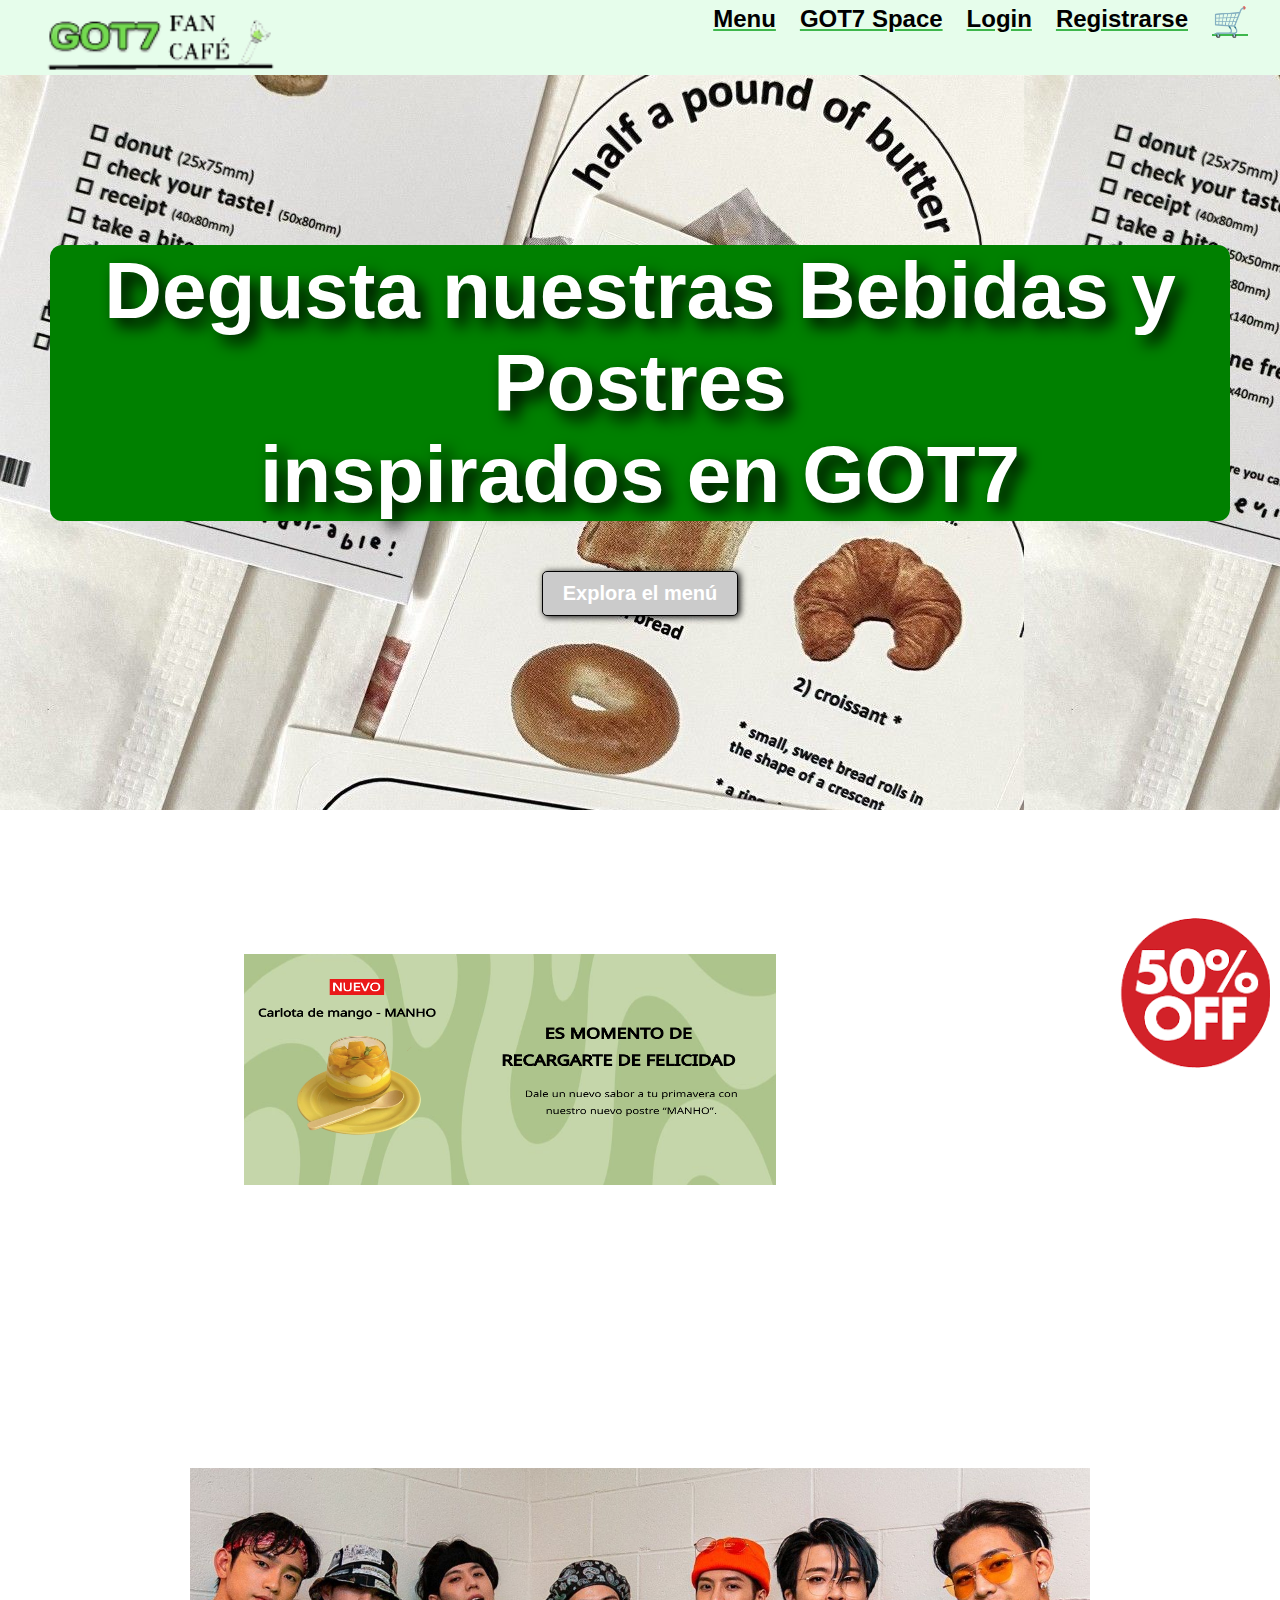
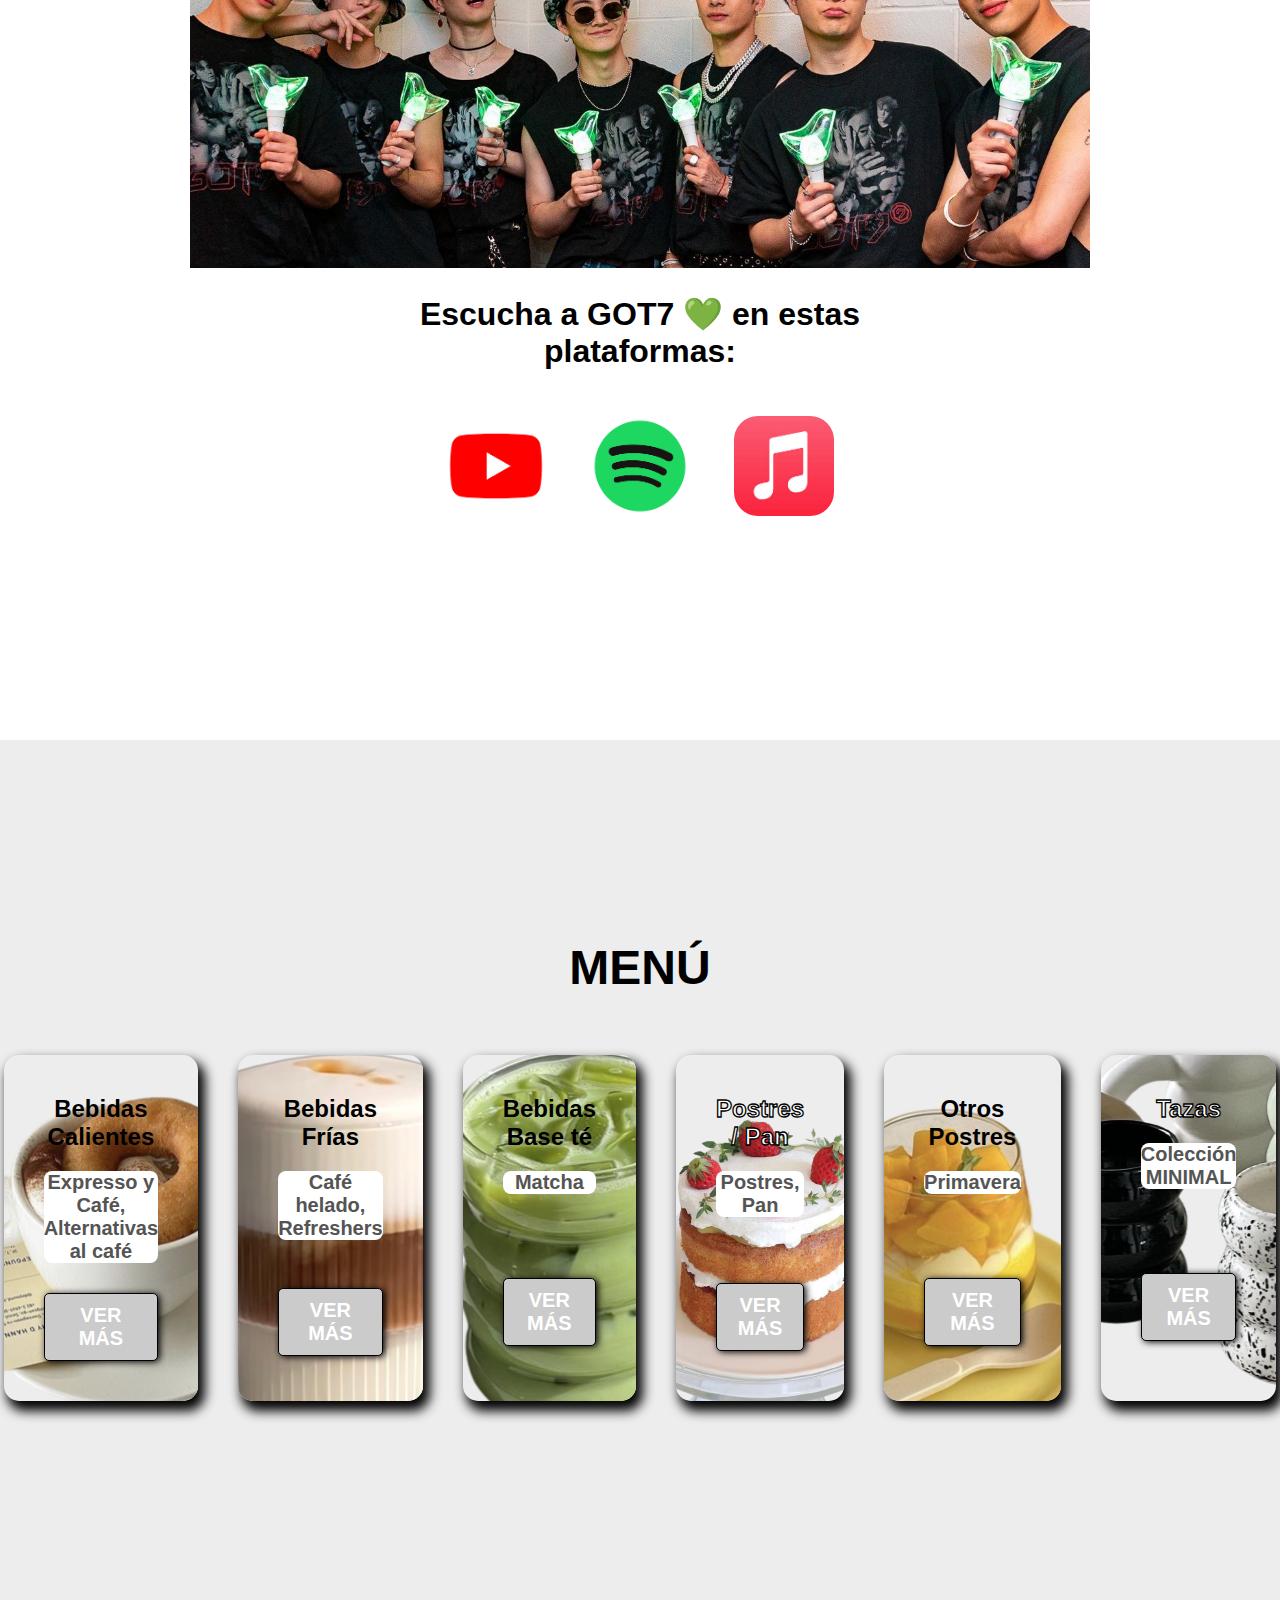
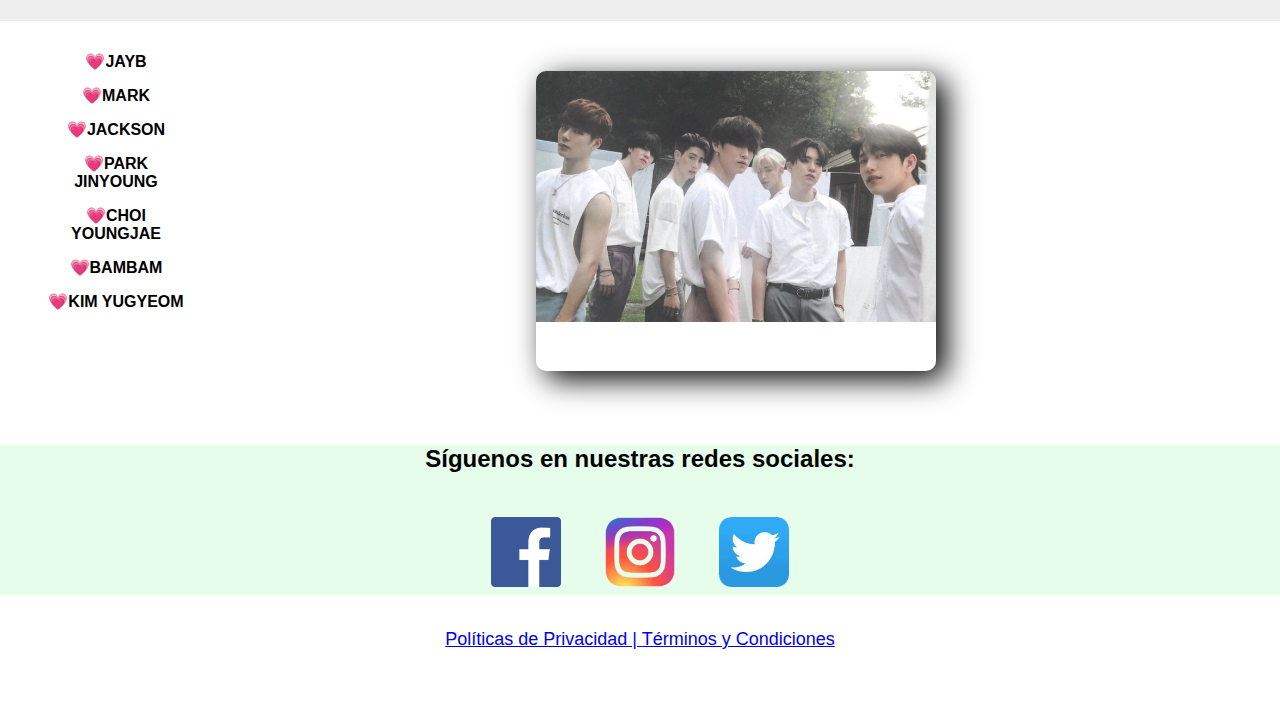
<file: index.html>
<!DOCTYPE html>
<html lang="en">
<head>
    <meta charset="UTF-8">
    <meta http-equiv="X-UA-Compatible" content="IE=edge">
    <meta name="viewport" content="width=device-width, initial-scale=1.0">
    <title>Inicio • GOT7 CAFÉ</title>
    <link rel="stylesheet" href="g7.css">
</head>
<body>
    <header>
        <div class="container">
            <div class="logo"></div>
            <nav>
                <a href="#secmenu">Menu</a>
                <a href="#g7space">GOT7 Space</a>
                <a href="loging7.html">Login</a>
                <a href="reg.html">Registrarse</a>
                <a href="carrito.html" class="big">🛒</a>
            </nav>
        </div>
    </header>

    <!-- Sección de Imagen principal o grande de una página Inicio -->
    <section id="hero">
        <div class="container">
            <h1>Degusta nuestras Bebidas y Postres <br> inspirados en GOT7</h1>
            <form action="#secmenu">
                <button>Explora el menú</button>
            </form> 
        </div>    
    </section>

    <br><br><br><br><br><br>

    <section id="promos">
        <div class="promo"></div>
        <div class="slider">
          <ul>
            <li><img src="img/car1.png" alt=""></li>
            <li><img src="img/car2.png" alt=""></li>
            <li><img src="img/car3.png" alt=""></li>
            <li><img src="img/car4.png" alt=""></li>
            <li><img src="img/car5.png" alt=""></li>
          </ul>  
        </div>
    </section>




    <!-- Sección de plataformas para g7 -->
    <section id="g7space">
        <div class="container">

    <!-- Foto del grupo y links a los perfiles en las plataformas -->
       <center><div class="imgcontainer"></div></center> 
           <center><h2>Escucha a GOT7 💚 en estas plataformas: </h2></center> 
            <a href="https://www.youtube.com/@GOT7_isourname" target="_blank"><img src="img/yt.png" alt="Youtube"></a>
            <a href="https://open.spotify.com/artist/6nfDaffa50mKtEOwR8g4df" target="_blank"><img src="img/spo.png" alt="Spotify"></a>
            <a href="https://music.apple.com/mx/artist/got7/802694659" target="_blank"><img src="img/apple.jpg" alt="Apple Music"></a>

        </div>
    </section>

    <!-- Secciones del menú (6), con su descripción y botón para mostrar más -->
    <section id="secmenu">
        <div class="container">
        <h2>MENÚ</h2>
        <div class="secciones">
        <div class="sec">
            <h3>Bebidas Calientes</h3>
            <p>Expresso y Café, <br> Alternativas al café</p>
            <form action="secc_bc.html">
                <button>VER MÁS</button>
            </form>
        </div>

        <div class="sec">
            <h3>Bebidas Frías</h3>
            <p>Café helado, <br>Refreshers</p><br>
            <form action="secc_bf.html">
                <button>VER MÁS</button>
            </form>
        </div>

        <div class="sec">
            <h3>Bebidas Base té</h3>
            <p>Matcha</p><br><br><br>
            <form action="secc_te.html">
                <button>VER MÁS</button>
            </form>
        </div>

        <div class="sec">
            <h3 class="color">Postres / Pan</h3>
            <p>Postres, <br> Pan</p><br><br>
            <form action="secc_panpos.html">
                <button>VER MÁS</button>
            </form>        
        </div>

        <div class="sec">
            <h3>Otros Postres</h3>
            <p>Primavera</p><br><br><br>
            <form action="secc_pos.html">
                <button>VER MÁS</button>
            </form>        
        </div>

        <div class="sec">
            <h3 class="color">Tazas</h3>
            <p>Colección MINIMAL</p><br><br><br>
            <form action="secc_tazas.html">
                <button>VER MÁS</button>
            </form>        
        </div>
    </div>
    </div>
    </section>


    <section id="caracte">
        <div class="container">
        <ul>
            <li>💗JAYB</li>
            <li>💗MARK</li>
            <li>💗JACKSON</li>
            <li>💗PARK JINYOUNG</li>
            <li>💗CHOI YOUNGJAE</li>
            <li>💗BAMBAM</li>
            <li>💗KIM YUGYEOM</li>
        </ul>

        <div class="imcara"></div>
        </div>
    </section>

    <footer>
        <div class="container">
            <h3>Síguenos en nuestras redes sociales:</h3>
            <a href="https://www.facebook.com/profile.php?id=100090308516520" target="_blank"><img src="img/fb2.png" alt="Facebook"></a>
            <a href="https://www.instagram.com/got7fancafe7/" target="_blank"><img src="img/ig.png" alt="Instagram"></a>
            <a href="https://twitter.com/FanCafeGot7" target="_blank"><img src="img/twt.png" alt="Twitter"></a>
<br><br>
            <a href="priv.html" class="footer">Políticas de Privacidad | </a>
            <a href="ter.html" class="footer">Términos y Condiciones</a>
    </div>
    </footer>
    <br><br><br><br><br><br>
   
</body>
</html>
</file>
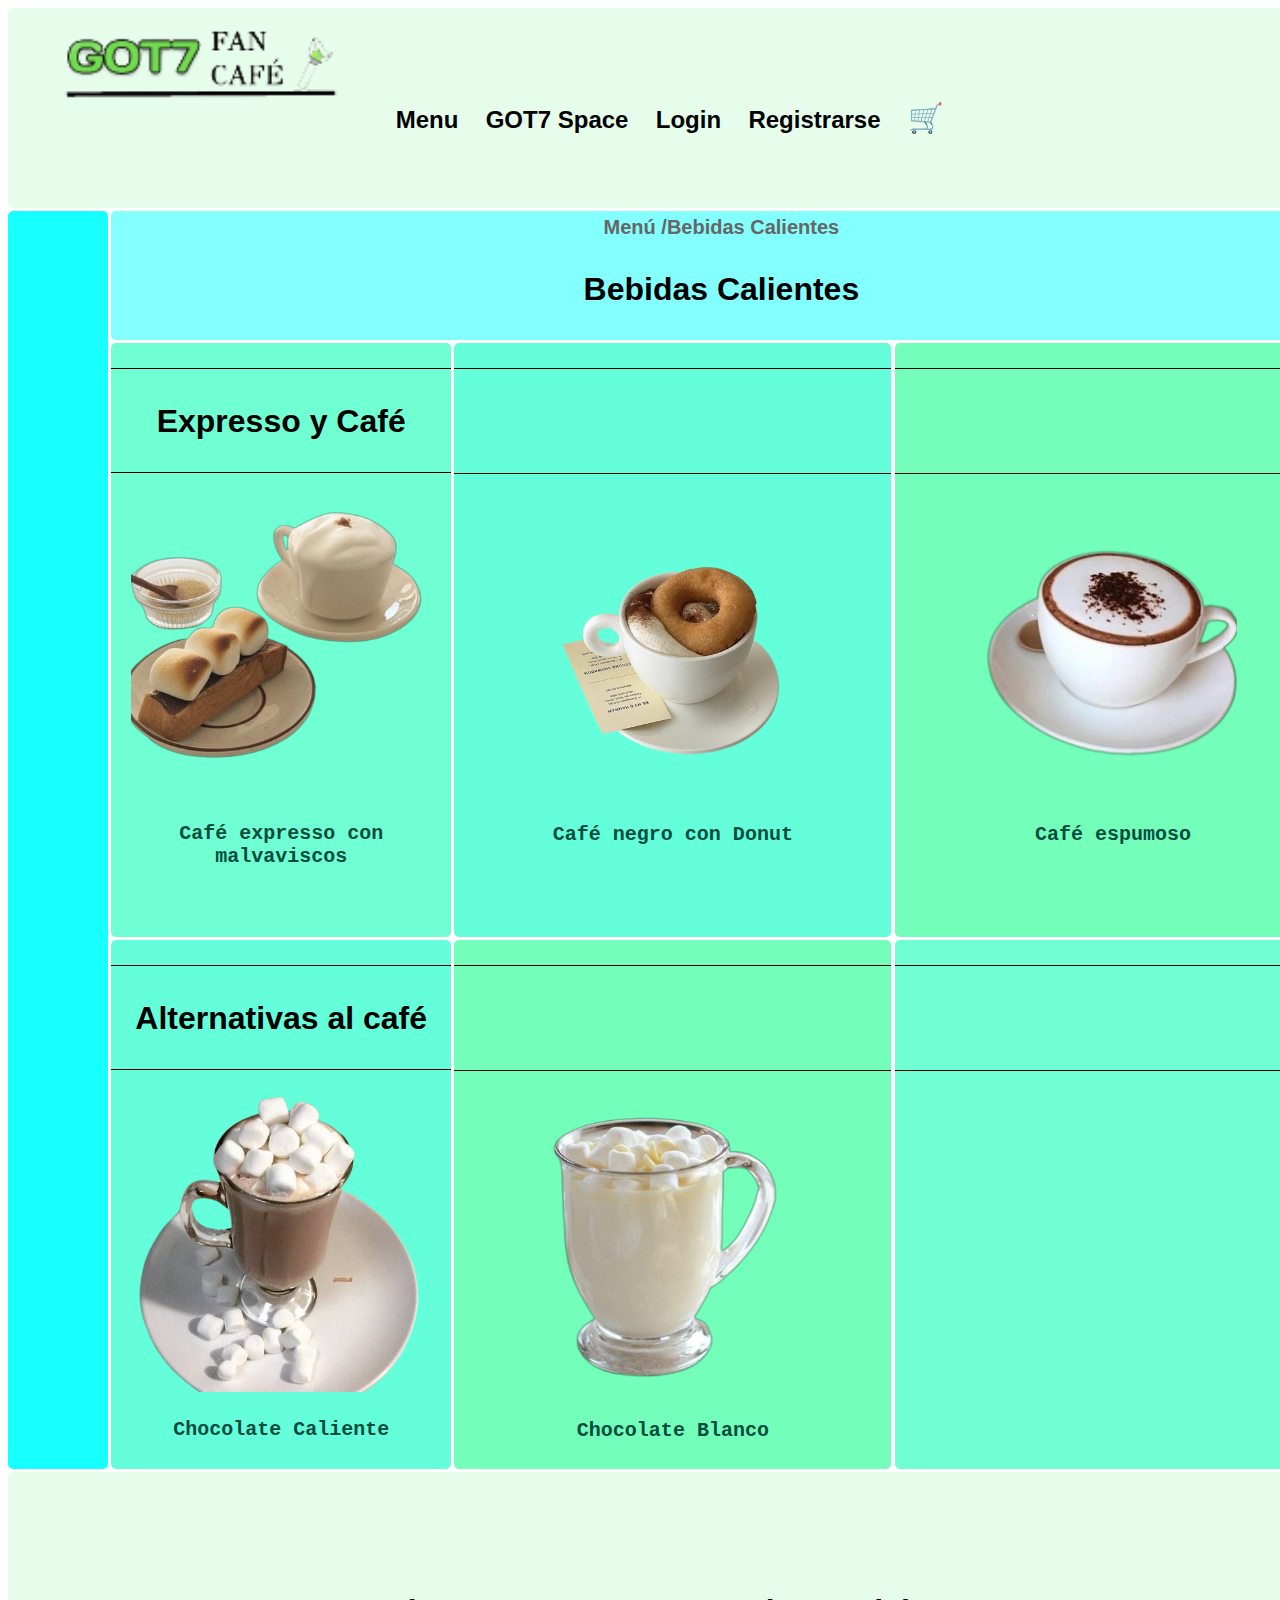
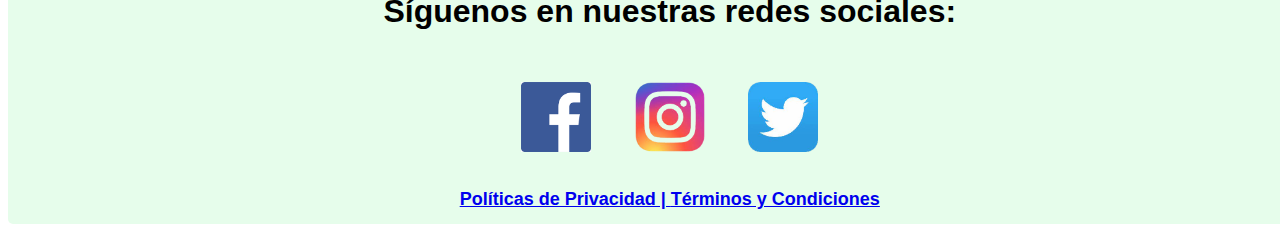
<file: secc_bc.html>
<!DOCTYPE html>
<html lang="en">
<head>
    <meta charset="UTF-8">
    <meta http-equiv="X-UA-Compatible" content="IE=edge">
    <meta name="viewport" content="width=device-width, initial-scale=1.0">
    <title>Bebidas Calientes • GOT7 CAFÉ</title>
</head>
<link rel="stylesheet" href="secciones.css">


<body>
<div class="container"> <!-- Contenedor de todas las áreas de la página -->
            <nav>
                <div class="logo"></div>
                <a href="index.html">Menu</a>
                <a href="index.html">GOT7 Space</a>
                <a href="loging7.html">Login</a>
                <a href="reg.html">Registrarse</a>
                <a href="carrito.html" class="big">🛒</a>
            </nav>
  <!--   <div class="container">
    <nav>NAVBAR</nav> -->
    <main>
        <div class="tit">Menú /<b>Bebidas Calientes</b></div>
        <h3>Bebidas Calientes</h3>
        
    </main>

    <div id="sidebar"></div>

    <div id="content1">
        <div class="separa"></div>
        <h3>Expresso y Café</h3>
        <div class="separa"></div>
       <center><div class="imgprod"></div></center>
       <!-- Nombre del producto -->
       <h4>Café expresso con malvaviscos</h4>
       <br><br><br>

    </div>
    <div id="content2">
        <div class="separa"></div>
        <h3>⠀⠀⠀⠀⠀⠀⠀⠀⠀⠀⠀⠀⠀⠀⠀⠀⠀⠀⠀</h3>
        <div class="separa"></div>
        <center><div class="imgprod"></div></center>
       <!-- Nombre del producto -->
       <h4>Café negro con Donut</h4>
       <br><br><br>
        

    </div>
    <div id="content3">
        <div class="separa"></div>
        <h3>⠀⠀⠀⠀⠀⠀⠀⠀⠀⠀⠀⠀⠀⠀⠀⠀⠀⠀⠀</h3>
        <div class="separa"></div>
        <center><div class="imgprod"></div></center>
        <!-- Nombre del producto -->
        <h4>Café espumoso</h4>
        <br><br><br>

    </div>
    <div id="content4">
        <div class="separa"></div>
        <h3>Alternativas al café</h3>
        <div class="separa"></div>
        <center><div class="imgprod"></div></center>
        <!-- Nombre del producto -->
        <h4>Chocolate Caliente</h4>
    </div>

    <div id="content5">
        <div class="separa"></div>
        <h3>⠀⠀⠀⠀⠀⠀⠀⠀⠀⠀⠀⠀⠀⠀⠀⠀⠀⠀⠀</h3>
        <div class="separa"></div>
        <center><div class="imgprod"></div></center>
        <!-- Nombre del producto -->
        <h4>Chocolate Blanco</h4>
    </div>

    <div id="content6">
        <div class="separa"></div>
        <h3>⠀⠀⠀⠀⠀⠀⠀⠀⠀⠀⠀⠀⠀⠀⠀⠀⠀⠀⠀</h3>
        <div class="separa"></div>
        
    </div>
    <footer>
        <br><br><br><br><br><br>
        <h3>Síguenos en nuestras redes sociales:</h3>
            <a href="https://www.facebook.com/profile.php?id=100090308516520" target="_blank"><img src="img/fb2.png" alt="Facebook"></a>
            <a href="https://www.instagram.com/got7fancafe7/" target="_blank"><img src="img/ig.png" alt="Instagram"></a>
            <a href="https://twitter.com/FanCafeGot7" target="_blank"><img src="img/twt.png" alt="Twitter"></a>
<br><br>
            <a href="priv.html" class="footer">Políticas de Privacidad | </a>
            <a href="ter.html" class="footer">Términos y Condiciones</a><br><br>
    </footer>
</div> <!-- cierre de contenedor -->

</body>
</html>
</file>
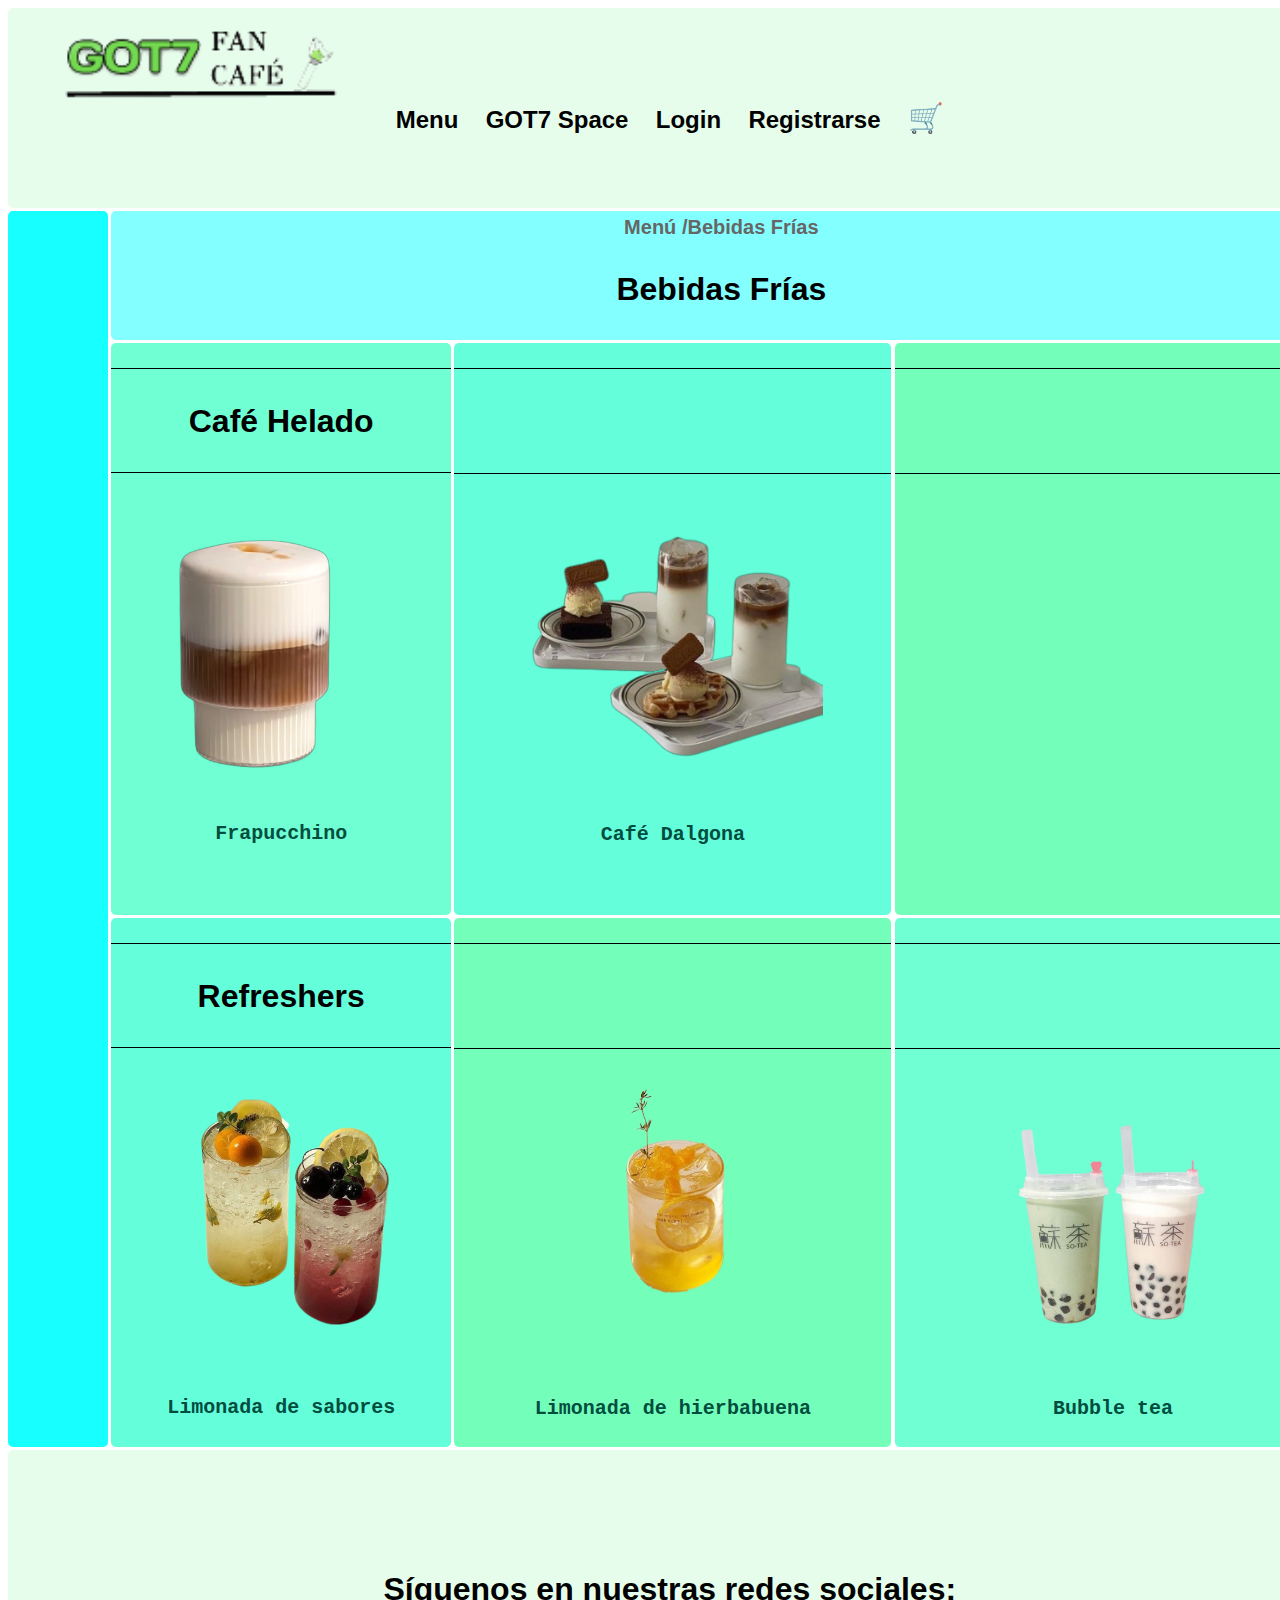
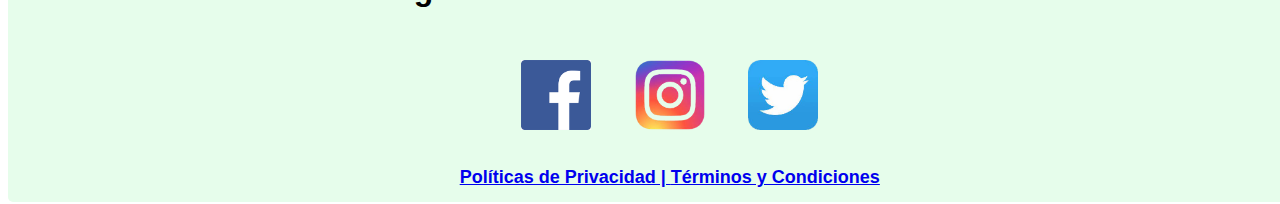
<file: secc_bf.html>
<!DOCTYPE html>
<html lang="en">
<head>
    <meta charset="UTF-8">
    <meta http-equiv="X-UA-Compatible" content="IE=edge">
    <meta name="viewport" content="width=device-width, initial-scale=1.0">
    <title>Bebidas Frías • GOT7 CAFÉ</title>
</head>
<link rel="stylesheet" href="secciones.css">


<body>
<div class="container"> <!-- Contenedor de todas las áreas de la página -->
            <nav>
                <div class="logo"></div>
                <a href="index.html">Menu</a>
                <a href="index.html">GOT7 Space</a>
                <a href="loging7.html">Login</a>
                <a href="reg.html">Registrarse</a>
                <a href="carrito.html" class="big">🛒</a>
            </nav>
  <!--   <div class="container">
    <nav>NAVBAR</nav> -->
    <main>
        <div class="tit">Menú /<b>Bebidas Frías</b></div>
        <h3>Bebidas Frías</h3>
        
    </main>

    <div id="sidebar"></div>

    <div id="content1a">
        <div class="separa"></div>
        <h3>Café Helado</h3>
        <div class="separa"></div>
       <center><div class="imgprod"></div></center>
       <!-- Nombre del producto -->
       <h4>Frapucchino</h4>
       <br><br><br>

    </div>
    <div id="content2a">
        <div class="separa"></div>
        <h3>⠀⠀⠀⠀⠀⠀⠀⠀⠀⠀⠀⠀⠀⠀⠀⠀⠀⠀⠀</h3>
        <div class="separa"></div>
        <center><div class="imgprod"></div></center>
       <!-- Nombre del producto -->
       <h4>Café Dalgona</h4>
       <br><br><br>
        

    </div>
    <div id="content3a">
        <div class="separa"></div>
        <h3>⠀⠀⠀⠀⠀⠀⠀⠀⠀⠀⠀⠀⠀⠀⠀⠀⠀⠀⠀</h3>
        <div class="separa"></div>
        

    </div>
    <div id="content4a">
        <div class="separa"></div>
        <h3>Refreshers</h3>
        <div class="separa"></div>
        <center><div class="imgprod"></div></center>
        <!-- Nombre del producto -->
        <h4>Limonada de sabores</h4>
    </div>

    <div id="content5a">
        <div class="separa"></div>
        <h3>⠀⠀⠀⠀⠀⠀⠀⠀⠀⠀⠀⠀⠀⠀⠀⠀⠀⠀⠀</h3>
        <div class="separa"></div>
        <center><div class="imgprod"></div></center>
        <!-- Nombre del producto -->
        <h4>Limonada de hierbabuena</h4>
    </div>

    <div id="content6a">
        <div class="separa"></div>
        <h3>⠀⠀⠀⠀⠀⠀⠀⠀⠀⠀⠀⠀⠀⠀⠀⠀⠀⠀⠀</h3>
        <div class="separa"></div>
        <center><div class="imgprod"></div></center>
        <!-- Nombre del producto -->
        <h4>Bubble tea</h4>
        
    </div>
    <footer>
        <br><br><br><br><br><br>
        <h3>Síguenos en nuestras redes sociales:</h3>
            <a href="https://www.facebook.com/profile.php?id=100090308516520" target="_blank"><img src="img/fb2.png" alt="Facebook"></a>
            <a href="https://www.instagram.com/got7fancafe7/" target="_blank"><img src="img/ig.png" alt="Instagram"></a>
            <a href="https://twitter.com/FanCafeGot7" target="_blank"><img src="img/twt.png" alt="Twitter"></a>
<br><br>
            <a href="priv.html" class="footer">Políticas de Privacidad | </a>
            <a href="ter.html" class="footer">Términos y Condiciones</a><br><br>
    </footer>
</div> <!-- cierre de contenedor -->

</body>
</html>
</file>
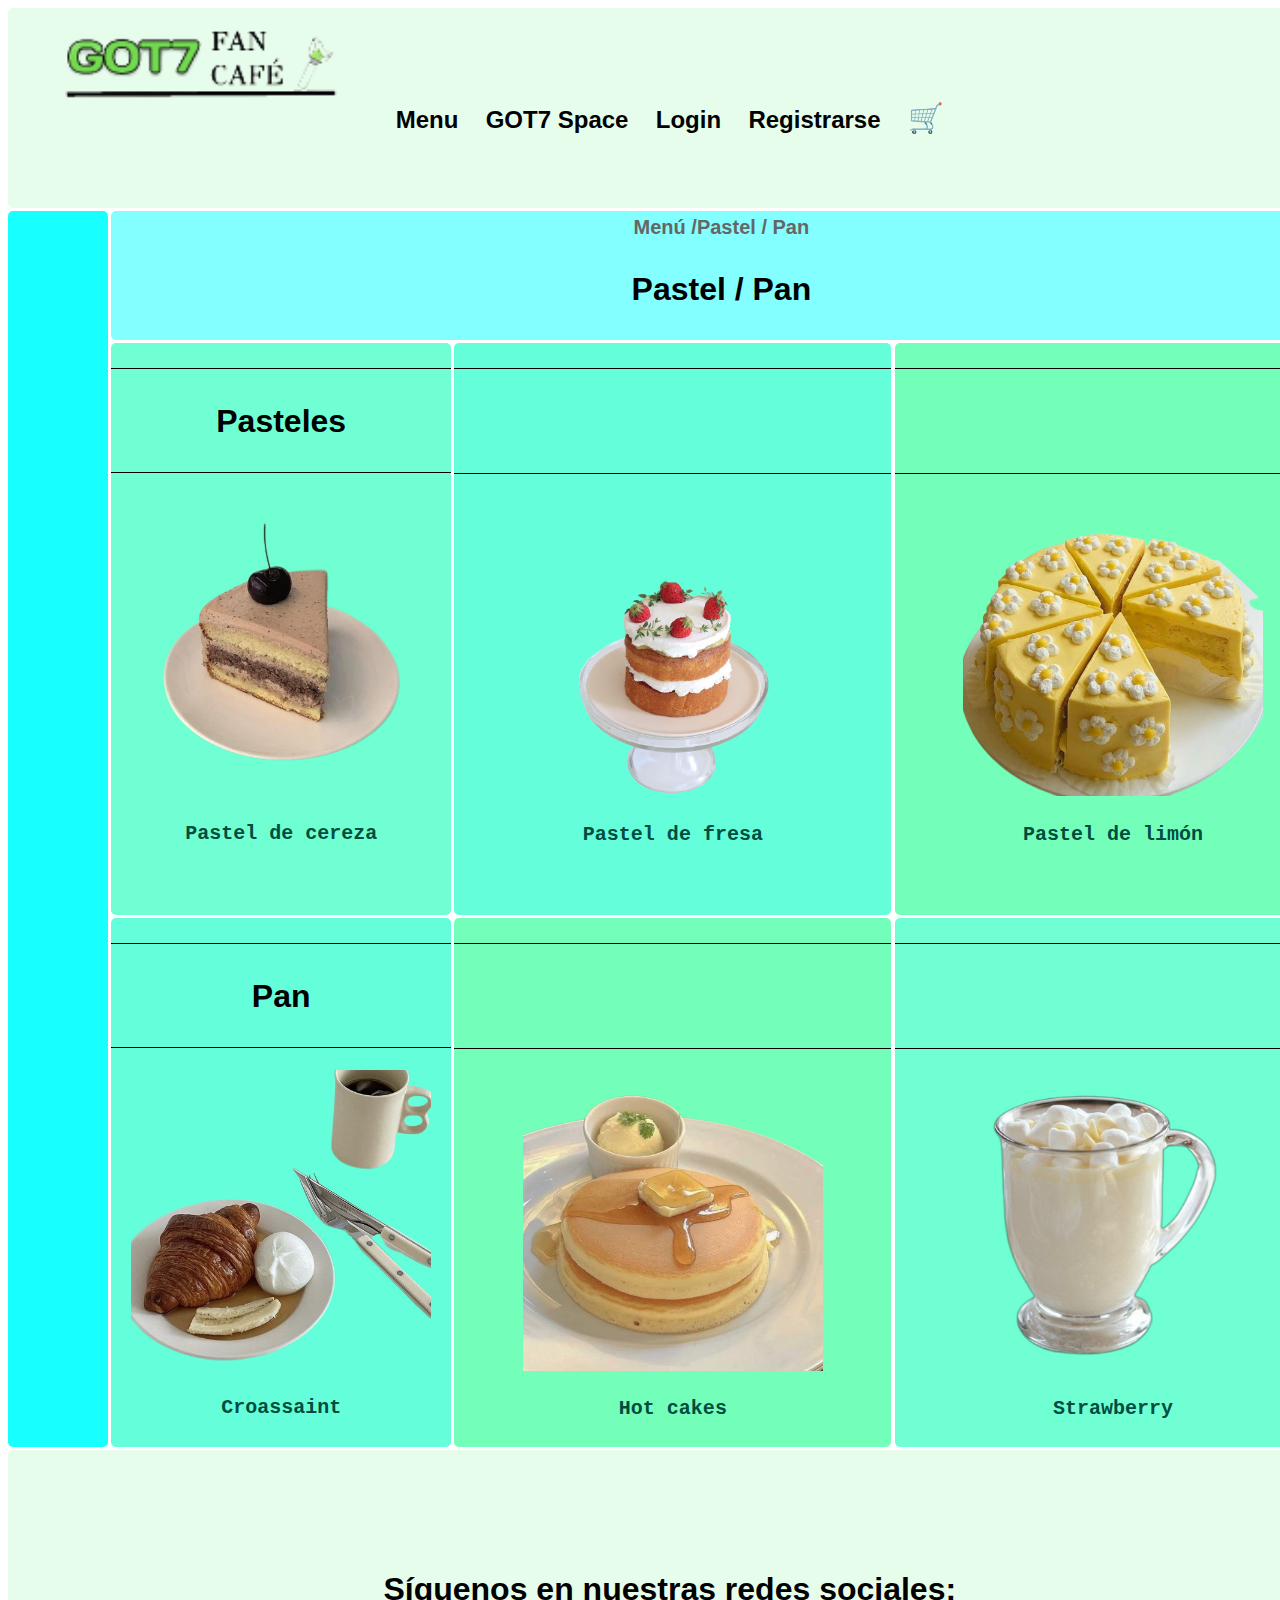
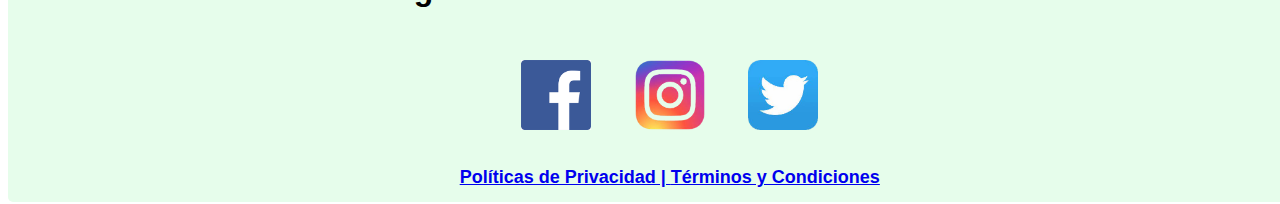
<file: secc_panpos.html>
<!DOCTYPE html>
<html lang="en">
<head>
    <meta charset="UTF-8">
    <meta http-equiv="X-UA-Compatible" content="IE=edge">
    <meta name="viewport" content="width=device-width, initial-scale=1.0">
    <title>Pastel / Pan • GOT7 CAFÉ</title>
</head>
<link rel="stylesheet" href="secciones.css">


<body>
<div class="container"> <!-- Contenedor de todas las áreas de la página -->
            <nav>
                <div class="logo"></div>
                <a href="index.html">Menu</a>
                <a href="index.html">GOT7 Space</a>
                <a href="loging7.html">Login</a>
                <a href="reg.html">Registrarse</a>
                <a href="carrito.html" class="big">🛒</a>
            </nav>
  <!--   <div class="container">
    <nav>NAVBAR</nav> -->
    <main>
        <div class="tit">Menú /<b>Pastel / Pan </b></div>
        <h3>Pastel / Pan</h3>
        
    </main>

    <div id="sidebar"></div>

    <div id="content1c">
        <div class="separa"></div>
        <h3>Pasteles</h3>
        <div class="separa"></div>
       <center><div class="imgprod"></div></center>
       <!-- Nombre del producto -->
       <h4>Pastel de cereza</h4>
       <br><br><br>

    </div>
    <div id="content2c">
        <div class="separa"></div>
        <h3>⠀⠀⠀⠀⠀⠀⠀⠀⠀⠀⠀⠀⠀⠀⠀⠀⠀⠀⠀</h3>
        <div class="separa"></div>
        <center><div class="imgprod"></div></center>
       <!-- Nombre del producto -->
       <h4>Pastel de fresa</h4>
       <br><br><br>
        

    </div>
    <div id="content3c">
        <div class="separa"></div>
        <h3>⠀⠀⠀⠀⠀⠀⠀⠀⠀⠀⠀⠀⠀⠀⠀⠀⠀⠀⠀</h3>
        <div class="separa"></div>
        <center><div class="imgprod"></div></center>
        <!-- Nombre del producto -->
        <h4>Pastel de limón</h4>
        <br><br><br>

    </div>
    <div id="content4c">
        <div class="separa"></div>
        <h3>Pan</h3>
        <div class="separa"></div>
        <center><div class="imgprod"></div></center>
        <!-- Nombre del producto -->
        <h4>Croassaint</h4>
    </div>

    <div id="content5c">
        <div class="separa"></div>
        <h3>⠀⠀⠀⠀⠀⠀⠀⠀⠀⠀⠀⠀⠀⠀⠀⠀⠀⠀⠀</h3>
        <div class="separa"></div>
        <center><div class="imgprod"></div></center>
        <!-- Nombre del producto -->
        <h4>Hot cakes</h4>
    </div>

    <div id="content6c">
        <div class="separa"></div>
        <h3>⠀⠀⠀⠀⠀⠀⠀⠀⠀⠀⠀⠀⠀⠀⠀⠀⠀⠀⠀</h3>
        <div class="separa"></div>
        <center><div class="imgprod"></div></center>
        <!-- Nombre del producto -->
        <h4>Strawberry</h4>
        
    </div>
    <footer>
        <br><br><br><br><br><br>
        <h3>Síguenos en nuestras redes sociales:</h3>
            <a href="https://www.facebook.com/profile.php?id=100090308516520" target="_blank"><img src="img/fb2.png" alt="Facebook"></a>
            <a href="https://www.instagram.com/got7fancafe7/" target="_blank"><img src="img/ig.png" alt="Instagram"></a>
            <a href="https://twitter.com/FanCafeGot7" target="_blank"><img src="img/twt.png" alt="Twitter"></a>
<br><br>
            <a href="priv.html" class="footer">Políticas de Privacidad | </a>
            <a href="ter.html" class="footer">Términos y Condiciones</a><br><br>
    </footer>
</div> <!-- cierre de contenedor -->

</body>
</html>
</file>
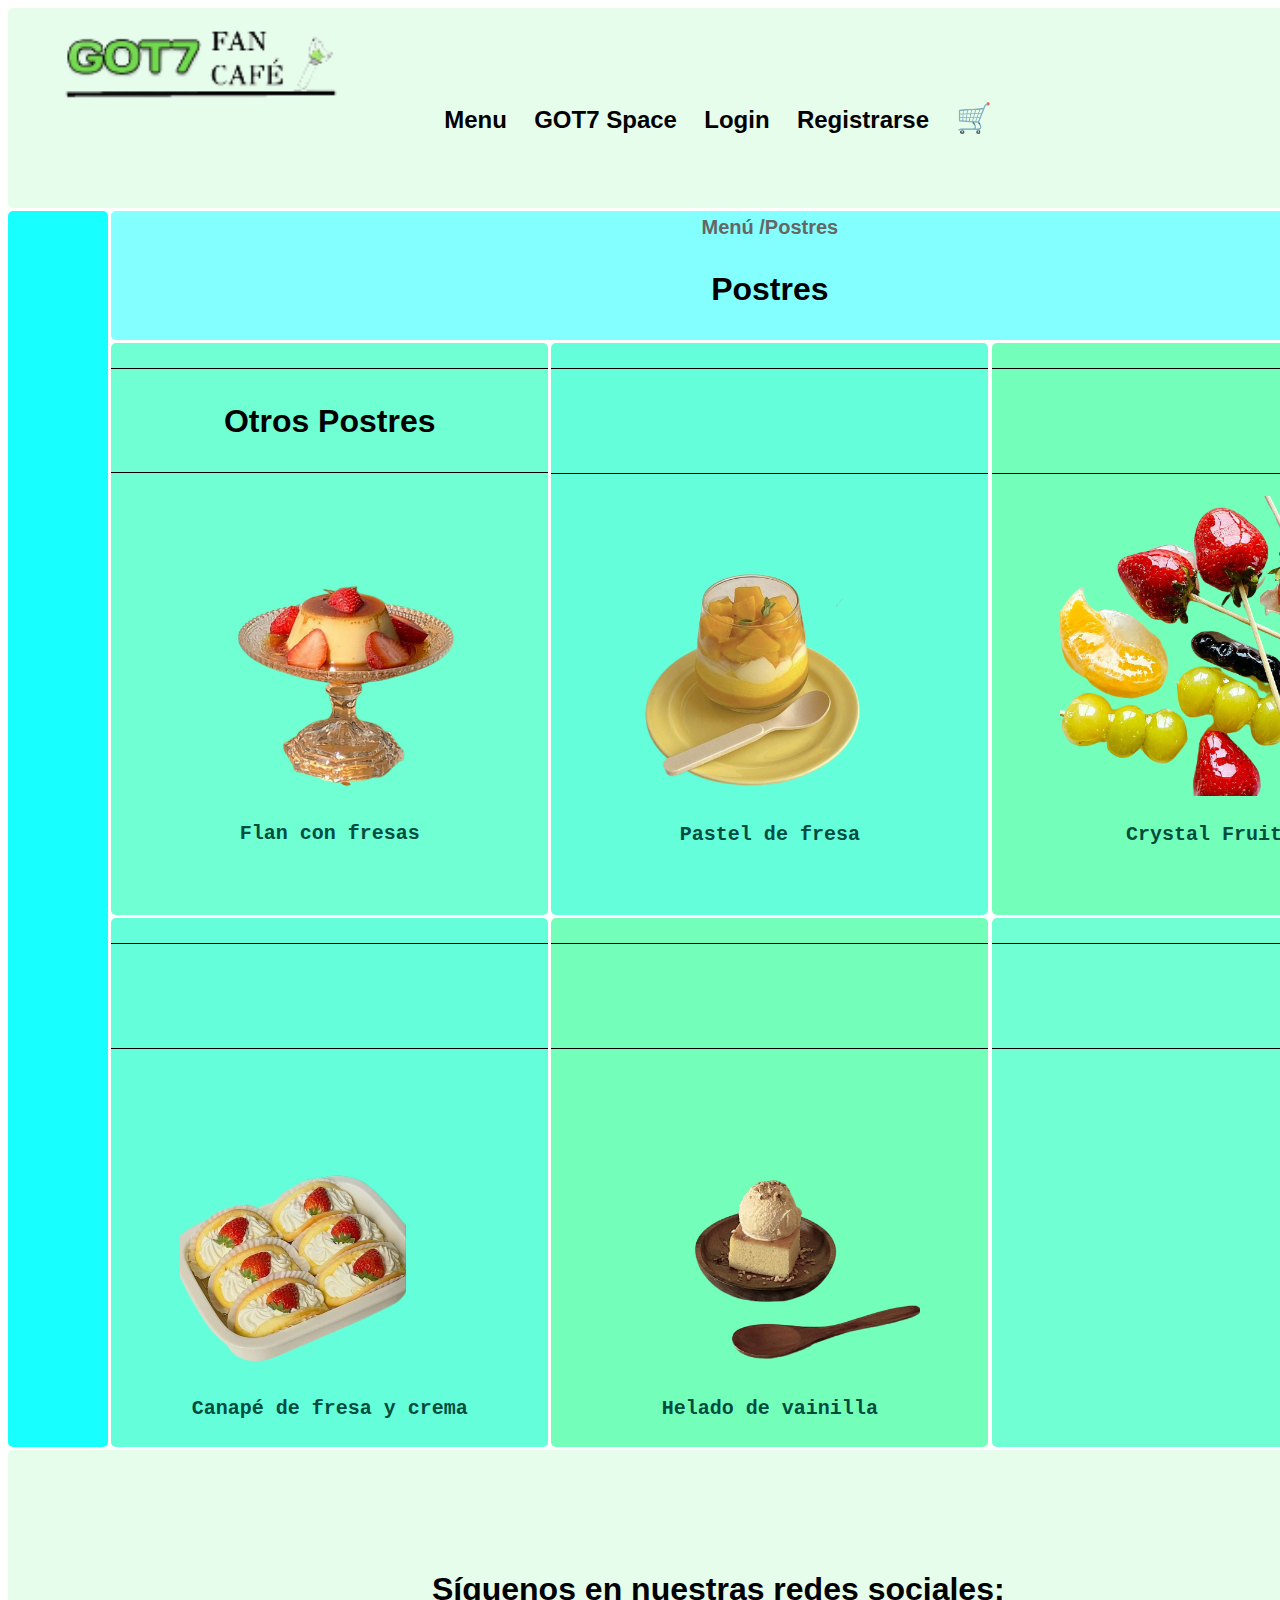
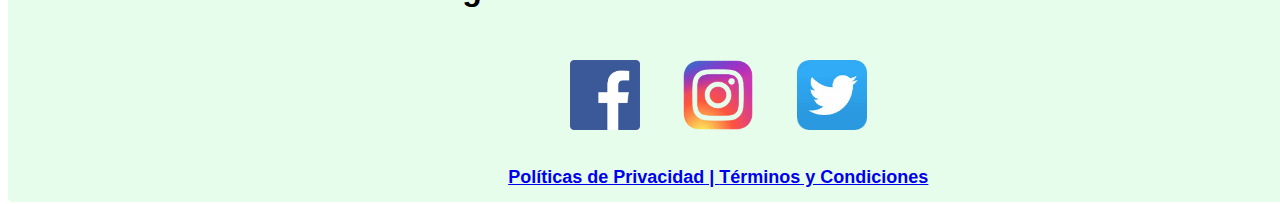
<file: secc_pos.html>
<!DOCTYPE html>
<html lang="en">
<head>
    <meta charset="UTF-8">
    <meta http-equiv="X-UA-Compatible" content="IE=edge">
    <meta name="viewport" content="width=device-width, initial-scale=1.0">
    <title>Postres • GOT7 CAFÉ</title>
</head>
<link rel="stylesheet" href="secciones.css">


<body>
<div class="container"> <!-- Contenedor de todas las áreas de la página -->
            <nav>
                <div class="logo"></div>
                <a href="index.html">Menu</a>
                <a href="index.html">GOT7 Space</a>
                <a href="loging7.html">Login</a>
                <a href="reg.html">Registrarse</a>
                <a href="carrito.html" class="big">🛒</a>
            </nav>
  <!--   <div class="container">
    <nav>NAVBAR</nav> -->
    <main>
        <div class="tit">Menú /<b>Postres</b></div>
        <h3>Postres</h3>
        
    </main>

    <div id="sidebar"></div>

    <div id="content1d">
        <div class="separa"></div>
        <h3>Otros Postres</h3>
        <div class="separa"></div>
       <center><div class="imgprod"></div></center>
       <!-- Nombre del producto -->
       <h4>Flan con fresas</h4>
       <br><br><br>

    </div>
    <div id="content2d">
        <div class="separa"></div>
        <h3>⠀⠀⠀⠀⠀⠀⠀⠀⠀⠀⠀⠀⠀⠀⠀⠀⠀⠀⠀</h3>
        <div class="separa"></div>
        <center><div class="imgprod"></div></center>
       <!-- Nombre del producto -->
       <h4>Pastel de fresa</h4>
       <br><br><br>
        

    </div>
    <div id="content3d">
        <div class="separa"></div>
        <h3>⠀⠀⠀⠀⠀⠀⠀⠀⠀⠀⠀⠀⠀⠀⠀⠀⠀⠀⠀</h3>
        <div class="separa"></div>
        <center><div class="imgprod"></div></center>
        <!-- Nombre del producto -->
        <h4>Crystal Fruits</h4>
        <br><br><br>

    </div>
    <div id="content4d">
        <div class="separa"></div>
        <h3>⠀⠀⠀⠀⠀⠀⠀⠀⠀⠀⠀⠀⠀⠀⠀⠀⠀⠀⠀</h3>
        <div class="separa"></div>
        <center><div class="imgprod"></div></center>
        <!-- Nombre del producto -->
        <h4>Canapé de fresa y crema</h4>
    </div>

    <div id="content5d">
        <div class="separa"></div>
        <h3>⠀⠀⠀⠀⠀⠀⠀⠀⠀⠀⠀⠀⠀⠀⠀⠀⠀⠀⠀</h3>
        <div class="separa"></div>
        <center><div class="imgprod"></div></center>
        <!-- Nombre del producto -->
        <h4>Helado de vainilla</h4>
    </div>

    <div id="content6d">
        <div class="separa"></div>
        <h3>⠀⠀⠀⠀⠀⠀⠀⠀⠀⠀⠀⠀⠀⠀⠀⠀⠀⠀⠀</h3>
        <div class="separa"></div>
        
        
    </div>
    <footer>
        <br><br><br><br><br><br>
        <h3>Síguenos en nuestras redes sociales:</h3>
            <a href="https://www.facebook.com/profile.php?id=100090308516520" target="_blank"><img src="img/fb2.png" alt="Facebook"></a>
            <a href="https://www.instagram.com/got7fancafe7/" target="_blank"><img src="img/ig.png" alt="Instagram"></a>
            <a href="https://twitter.com/FanCafeGot7" target="_blank"><img src="img/twt.png" alt="Twitter"></a>
<br><br>
            <a href="priv.html" class="footer">Políticas de Privacidad | </a>
            <a href="ter.html" class="footer">Términos y Condiciones</a><br><br>
    </footer>
</div> <!-- cierre de contenedor -->

</body>
</html>
</file>
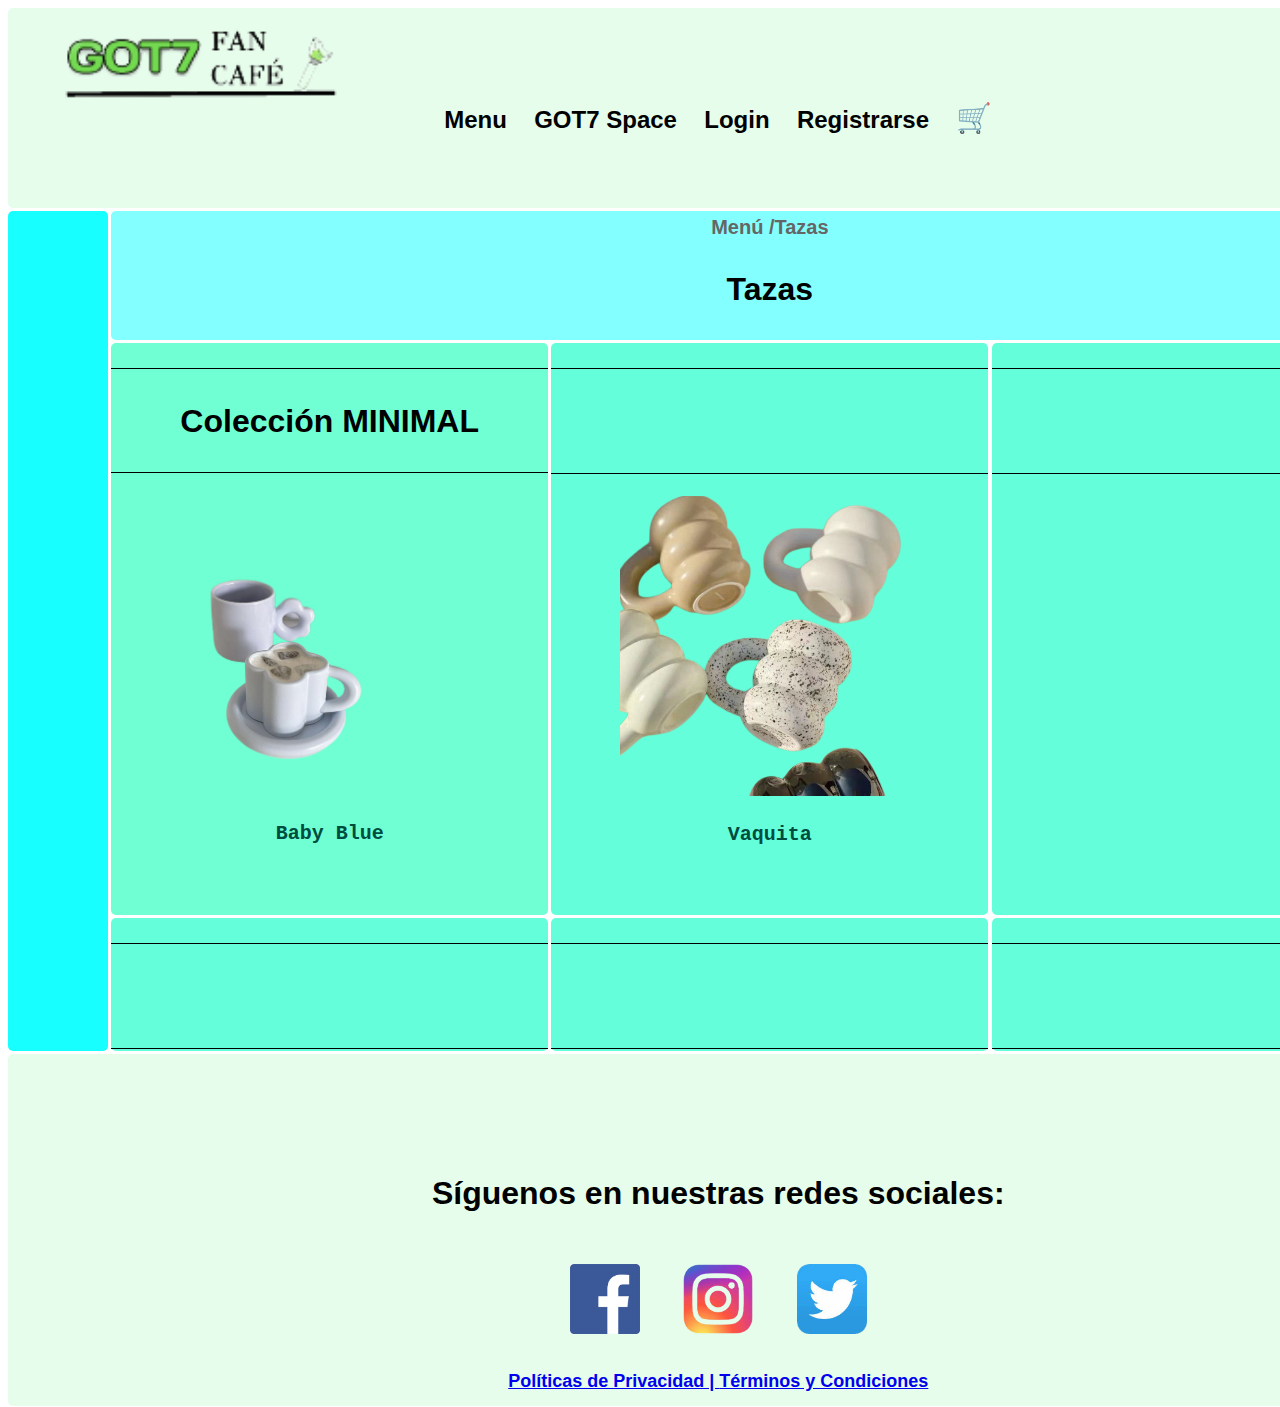
<file: secc_tazas.html>
<!DOCTYPE html>
<html lang="en">
<head>
    <meta charset="UTF-8">
    <meta http-equiv="X-UA-Compatible" content="IE=edge">
    <meta name="viewport" content="width=device-width, initial-scale=1.0">
    <title>Tazas • GOT7 CAFÉ</title>
</head>
<link rel="stylesheet" href="secciones.css">


<body>
<div class="container"> <!-- Contenedor de todas las áreas de la página -->
            <nav>
                <div class="logo"></div>
                <a href="index.html">Menu</a>
                <a href="index.html">GOT7 Space</a>
                <a href="loging7.html">Login</a>
                <a href="reg.html">Registrarse</a>
                <a href="carrito.html" class="big">🛒</a>
            </nav>
  <!--   <div class="container">
    <nav>NAVBAR</nav> -->
    <main>
        <div class="tit">Menú /<b>Tazas</b></div>
        <h3>Tazas</h3>
        
    </main>

    <div id="sidebar"></div>

    <div id="content1e">
        <div class="separa"></div>
        <h3>Colección MINIMAL</h3>
        <div class="separa"></div>
       <center><div class="imgprod"></div></center>
       <!-- Nombre del producto -->
       <h4>Baby Blue</h4>
       <br><br><br>

    </div>
    <div id="content2e">
        <div class="separa"></div>
        <h3>⠀⠀⠀⠀⠀⠀⠀⠀⠀⠀⠀⠀⠀⠀⠀⠀⠀⠀⠀</h3>
        <div class="separa"></div>
        <center><div class="imgprod"></div></center>
       <!-- Nombre del producto -->
       <h4>Vaquita</h4>
       <br><br><br>
        

    </div>
    <div id="content3e">
        <div class="separa"></div>
        <h3>⠀⠀⠀⠀⠀⠀⠀⠀⠀⠀⠀⠀⠀⠀⠀⠀⠀⠀⠀</h3>
        <div class="separa"></div>
        

    </div>
    <div id="content4e">
        <div class="separa"></div>
        <h3>⠀⠀⠀⠀⠀⠀⠀⠀⠀⠀⠀⠀⠀⠀⠀⠀⠀⠀⠀</h3>
        <div class="separa"></div>
        
    </div>

    <div id="content5e">
        <div class="separa"></div>
        <h3>⠀⠀⠀⠀⠀⠀⠀⠀⠀⠀⠀⠀⠀⠀⠀⠀⠀⠀⠀</h3>
        <div class="separa"></div>
        
    </div>

    <div id="content6e">
        <div class="separa"></div>
        <h3>⠀⠀⠀⠀⠀⠀⠀⠀⠀⠀⠀⠀⠀⠀⠀⠀⠀⠀⠀</h3>
        <div class="separa"></div>
        
        
    </div>
    <footer>
        <br><br><br><br><br><br>
        <h3>Síguenos en nuestras redes sociales:</h3>
            <a href="https://www.facebook.com/profile.php?id=100090308516520" target="_blank"><img src="img/fb2.png" alt="Facebook"></a>
            <a href="https://www.instagram.com/got7fancafe7/" target="_blank"><img src="img/ig.png" alt="Instagram"></a>
            <a href="https://twitter.com/FanCafeGot7" target="_blank"><img src="img/twt.png" alt="Twitter"></a>
<br><br>
            <a href="priv.html" class="footer">Políticas de Privacidad | </a>
            <a href="ter.html" class="footer">Términos y Condiciones</a><br><br>
    </footer>
</div> <!-- cierre de contenedor -->

</body>
</html>
</file>
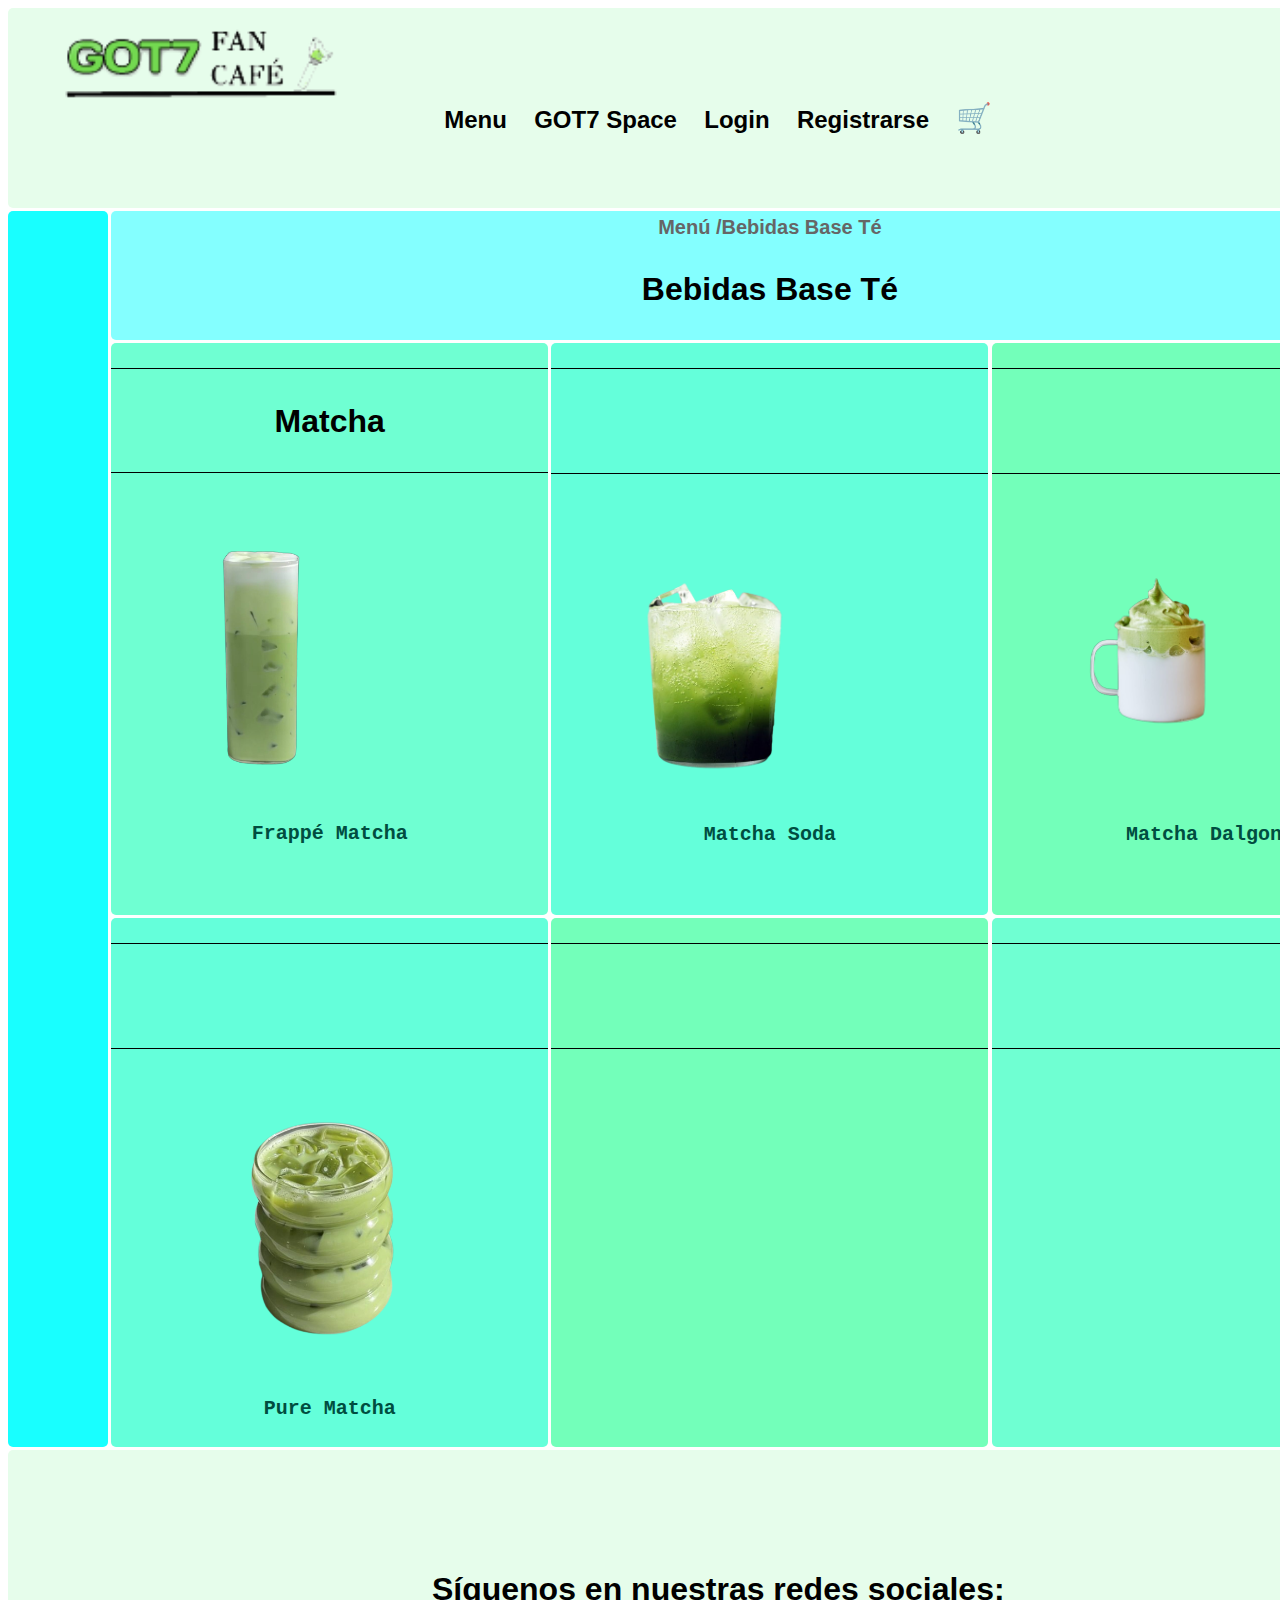
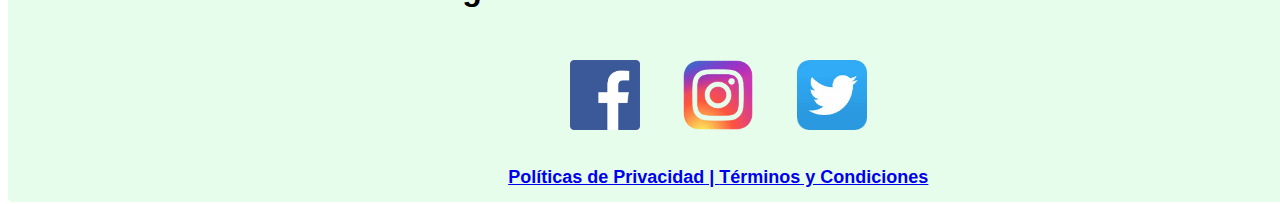
<file: secc_te.html>
<!DOCTYPE html>
<html lang="en">
<head>
    <meta charset="UTF-8">
    <meta http-equiv="X-UA-Compatible" content="IE=edge">
    <meta name="viewport" content="width=device-width, initial-scale=1.0">
    <title>Bebidas Base Té • GOT7 CAFÉ</title>
</head>
<link rel="stylesheet" href="secciones.css">


<body>
<div class="container"> <!-- Contenedor de todas las áreas de la página -->
            <nav>
                <div class="logo"></div>
                <a href="index.html">Menu</a>
                <a href="index.html">GOT7 Space</a>
                <a href="loging7.html">Login</a>
                <a href="reg.html">Registrarse</a>
                <a href="carrito.html" class="big">🛒</a>
            </nav>
  <!--   <div class="container">
    <nav>NAVBAR</nav> -->
    <main>
        <div class="tit">Menú /<b>Bebidas Base Té</b></div>
        <h3>Bebidas Base Té</h3>
        
    </main>

    <div id="sidebar"></div>

    <div id="content1b">
        <div class="separa"></div>
        <h3>Matcha</h3>
        <div class="separa"></div>
       <center><div class="imgprod"></div></center>
       <!-- Nombre del producto -->
       <h4>Frappé Matcha</h4>
       <br><br><br>

    </div>
    <div id="content2b">
        <div class="separa"></div>
        <h3>⠀⠀⠀⠀⠀⠀⠀⠀⠀⠀⠀⠀⠀⠀⠀⠀⠀⠀⠀</h3>
        <div class="separa"></div>
        <center><div class="imgprod"></div></center>
       <!-- Nombre del producto -->
       <h4>Matcha Soda</h4>
       <br><br><br>
        

    </div>
    <div id="content3b">
        <div class="separa"></div>
        <h3>⠀⠀⠀⠀⠀⠀⠀⠀⠀⠀⠀⠀⠀⠀⠀⠀⠀⠀⠀</h3>
        <div class="separa"></div>
        <center><div class="imgprod"></div></center>
        <!-- Nombre del producto -->
        <h4>Matcha Dalgona</h4>
        <br><br><br>

    </div>
    <div id="content4b">
        <div class="separa"></div>
        <h3>⠀⠀⠀⠀⠀⠀⠀⠀⠀⠀⠀⠀⠀⠀⠀⠀⠀⠀⠀</h3>
        <div class="separa"></div>
        <center><div class="imgprod"></div></center>
        <!-- Nombre del producto -->
        <h4>Pure Matcha</h4>
    </div>

    <div id="content5b">
        <div class="separa"></div>
        <h3>⠀⠀⠀⠀⠀⠀⠀⠀⠀⠀⠀⠀⠀⠀⠀⠀⠀⠀⠀</h3>
        <div class="separa"></div>
        
    </div>

    <div id="content6b">
        <div class="separa"></div>
        <h3>⠀⠀⠀⠀⠀⠀⠀⠀⠀⠀⠀⠀⠀⠀⠀⠀⠀⠀⠀</h3>
        <div class="separa"></div>
        
    </div>
    <footer>
        <br><br><br><br><br><br>
        <h3>Síguenos en nuestras redes sociales:</h3>
            <a href="https://www.facebook.com/profile.php?id=100090308516520" target="_blank"><img src="img/fb2.png" alt="Facebook"></a>
            <a href="https://www.instagram.com/got7fancafe7/" target="_blank"><img src="img/ig.png" alt="Instagram"></a>
            <a href="https://twitter.com/FanCafeGot7" target="_blank"><img src="img/twt.png" alt="Twitter"></a>
<br><br>
            <a href="priv.html" class="footer">Políticas de Privacidad | </a>
            <a href="ter.html" class="footer">Términos y Condiciones</a><br><br>
    </footer>
</div> <!-- cierre de contenedor -->

</body>
</html>
</file>
<file: g7.css>
*{
    box-sizing: border-box;/* cuando se agregue padding, margin, border no crezcan más del tamaño dado */

}

.slider{
    width: 95%;
    height: 300px;
    margin: auto;
    overflow: hidden;
    align-content: center;
}

.slider ul{
    padding: 0;
    display: flex;
    width: 900%;

    animation: slider 20s infinite;
    animation-timing-function: linear;
    
}

@keyframes slider{
    0%{margin-left:0}
    10%{margin-left: 0}

    20%{margin-left: -50%;}
    30%{margin-left: -50%;}

    40%{margin-left: -200%;}
    50%{margin-left: -200%;}

    60%{margin-left: -400%;}
    70%{margin-left: -400%;}

    80%{margin-left: -550%}
    90%{margin-left: -550%}

    95%{margin-left: -750%}
    100%{margin-left: -750%}



}

.slider li{
    width: 100%;
    list-style: none;
}

.slider li img{
    width: 80%;
    height: 90%;
}

html{
    scroll-behavior: smooth;
}

h1{
font-size: 3rem;
}

h2{
    font-size: 2rem;
}

h3{
    font-size: 1.5rem;
}

p{
    font-size: 1.25rem;
}

ul{list-style: none;}

body{
    font-family: 'Segoe UI', Tahoma, Geneva, Verdana, sans-serif;
    margin: 0;/* el body siempre viene con un margin en las esquinas */
}

button{
    font-size: 1.25rem;
    font-weight: bold;
    padding: 10px 20px;
    border-radius: 5px;
    border: 1px solid rgba(0,0,0,5);
    box-shadow: 2px 1px 7px rgba(0,0,0,10);
    color: white;
    background-color: rgb(203, 203, 203);
}

button:hover{
    background-color: rgb(118, 241, 159);
}

.container{
    max-width: 2000px;
    margin: auto;

}

header{
    background-color: rgb(230, 253, 235);
}

header .logo{/* lo que esté adentro de header con esa notación */
    margin: 0;
    padding: 25px 30px;/* primer valor padding arriba y abajo, segundo costados */
    background-size:cover;
    background-repeat: no-repeat;
    background-image: url(img/logosin.png);
    width: 150px;
    height: 37.5px;


}

header .container{
    display: flex;/* para centrarlo */
    flex-direction: column;/* hace que las cosas se ordenen en una columna */
    

}

header nav{
    display: flex;
    flex-direction: column;
    text-align: center;
    padding-bottom: 25px;
}


header a{
    padding: 5px 12px;
    text-decoration: none;
    font-weight: bold;
    color: black;
}

header :hover{
    color: rgb(62, 183, 76);
    text-decoration: underline;
}

#hero{
    display: flex;
    align-items: center;
    justify-content: center;
    text-align: center;
    flex-direction: column;/* para que cambie a columna porque esté en fila */
    height: 90vh;
    color: black;
    background-image: url(img/herocaf.jpg);

}

#hero h1{
    color: white;
    text-shadow: 0.1em 0.1em 0.2em black;
    background-color: green;
    margin: 50px;
    border-radius: 12px;
}

#g7space .container{
    text-align: center;
    padding: 200px 12px;
    
}

#g7space .container img{
    width: 100px;
    height: 100px;
    border-radius: 1.5rem;
}

#secmenu{
    color: black;
    background-color: rgb(237, 237, 237);
    text-align: center;
}
 
#secmenu .container{
    padding: 200px 0px;
   
}

#secmenu h2{
    margin-top: 0;
    font-size: 3em ;
}

#secmenu p{
    display: none;
}

#secmenu .sec{
    background-repeat: no-repeat;
    background-position: center center;
    background-size: auto;
    padding: 50px;
    margin: 20px;
    border-radius: 15px;
}

.sec:first-child{
    background-image: url(img/dona.png);
   
}

.sec:nth-child(2){
    background-image: url(img/cafhelado.png);
   
}

.sec:nth-child(3){
    background-image: url(img/matcha1.png);
    
}

.sec:nth-child(4){
    background-image: url(img/pastelfresa.png);
   
}

.sec:nth-child(5){
    background-image: url(img/mango.png);
   
}

.sec:nth-child(6){
    background-image: url(img/taza4.png);
   
}

:root{
    --verdeo: rgb(56, 157, 76);
    --blanco: white;
}

.color{
    color: var(--blanco);
    -webkit-text-stroke: 1.30px black;
}

#caracte {
    width: 100vw;
}

#caracte .container{
    text-align: center;
    padding: 15px 12px;
    display: grid;
    grid-template-columns: 15% 85%;

}

#caracte .container .imcara{
    width: 190px;
    height: 120px;
    background-image: url(img/g73.jpg);
    background-size: contain;
    background-repeat: no-repeat;
    margin: 50px;
    border-radius: 10px;
    box-shadow: 10px 8px 30px;
    justify-self: center;
}

#caracte li{
    margin: 15px 0px;
    font-weight: bold;
    
}

img{
    width: 70px;
    height: 70px;
    margin: 20px;
}

footer{
    text-align: center;
    background-color: rgb(230, 253, 235);
}

.footer{
  font-size: 18px;  
}

.footer:active{
    color: rgb(123, 126, 125);
}

footer p{
    margin: 0;
}

footer .container{
    height: 150px;
}

@media (min-width:720px) { /* PARA DESKTOP */


    header{
        position: fixed;
        width: 100%;
    }

    header a{
        padding: 5px 12px;
        font-size: 1.5rem;
        text-decoration: none;
        font-weight: bold;
        color: black;
    }

    header .logo{
        width: 300px;
        height: 75px;
    }

    header .container{
        flex-direction: row;
        justify-content: space-between;
    }

    header nav{
        flex-direction: row;
        padding-bottom: 0;
        padding-right: 20px;
    }

    #g7space .container{
        justify-content: center;
    }

    #g7space .imgcontainer{
        background-image: url(img/g71.jpg);
        background-size: cover;
        background-position: center;
        height: 400px;
        width: 900px;
    }

    #g7space h2{
        max-width: 600px;
        
        
    }

    #hero h1{
        font-size: 5em;
    }

    #secmenu .secciones{
        display: flex;
        justify-content: center;
    
    }
    
    #secmenu p{
        display: block;
        margin-bottom: 30px;
        color: rgb(84, 84, 84);
        font-weight: bold;
        background-color: white;
        border-radius: 0.5rem;

    }

    #secmenu h3{
        margin: 0;
        
    }

    .slider ul{
        padding: 0;
        display: flex;
        width: 800%;
    
        animation: slider 20s infinite;
        animation-timing-function: linear;
        
    }
    
    @keyframes slider{
        0%{margin-left:0}
        15%{margin-left: 0}
    
        20%{margin-left: -160%;}
        35%{margin-left: -160%;}
    
        40%{margin-left: -320%;}
        55%{margin-left: -320%;}
    
        60%{margin-left: -480%;}
        75%{margin-left: -480%;}
    
        80%{margin-left: -640%}
        95%{margin-left: -640%}

        98%{margin-left: -800%}
        100%{margin-left: -800%}
    
    }

    #secmenu .sec{
        padding: 40px;
        box-shadow: 5px 8px 12px 2px;
    }

    .slider{
        width: 65%;
        height: 350px;
        margin: auto;
        overflow: hidden;
    }

    .slider li{
        width: 100%;
        list-style: none;
    }
    
    .slider li img{
        width: 40%;
        height: 70%;
    }

    #caracte .container{
        padding: 0;
        
        width: 100%;
    
        animation: camb 20s infinite;
        animation-timing-function: linear;
        
    }
    
    @keyframes camb{
        0%{background-color: rgb(123, 64, 241);}
        10%{background-color: rgb(187, 138, 239);}
    
        20%{background-color: rgb(43, 61, 226);}
        30%{background-color: rgb(113, 197, 236);}
    
        40%{background-color: rgb(55, 132, 32);}
        50%{background-color: rgb(39, 211, 68);}
    
        60%{background-color: rgb(174, 185, 72);}
        70%{background-color: rgb(234, 240, 50);}
    
        80%{background-color: rgb(191, 123, 45);}
        90%{background-color: rgb(235, 179, 46);}
    
        95%{background-color: rgb(221, 64, 44);}
        100%{background-color:rgb(232, 113, 137);}
    
    
    
    }

    #caracte {
        width: 100vw;
    }
    
    #caracte .container{
        text-align: center;
        padding: 15px 12px;
        display: grid;
        grid-template-columns: 15% 85%;
    
    }
    
    #caracte .container .imcara{
        width: 400px;
        height: 300px;
        background-image: url(img/g73.jpg);
        background-size: contain;
        background-repeat: no-repeat;
        margin: 50px;
        border-radius: 10px;
        box-shadow: 10px 8px 30px;
        justify-self: center;
    }
    
    #caracte li{
        margin: 15px 0px;
        font-weight: bold;
        
    }

} /* cierre de media query */



#caracte .container{
    padding: 0;
    
    width: 100%;

    animation: camb 20s infinite;
    animation-timing-function: linear;
    
}

@keyframes camb{
    0%{background-color: rgb(123, 64, 241);}
    10%{background-color: rgb(187, 138, 239);}

    20%{background-color: rgb(43, 61, 226);}
    30%{background-color: rgb(113, 197, 236);}

    40%{background-color: rgb(55, 132, 32);}
    50%{background-color: rgb(39, 211, 68);}

    60%{background-color: rgb(174, 185, 72);}
    70%{background-color: rgb(234, 240, 50);}

    80%{background-color: rgb(191, 123, 45);}
    90%{background-color: rgb(235, 179, 46);}

    95%{background-color: rgb(221, 64, 44);}
    100%{background-color:rgb(232, 113, 137);}


 
}

#promos{
    position: relative;
}

#promos .promo{
    background-image: url(img/promosin.png);
    background-position: center;
    background-size: cover;
    width: 150px;
    height: 150px;
    position: absolute;
    right: 10px;

    
    animation: prom 5s ease 0s infinite normal forwards;
}

@keyframes prom{
    0%,100% {
		transform: translateX(0%);
		transform-origin: 50% 50%;
	}

	15% {
		transform: translateX(-30px) rotate(-6deg);
	}

	30% {
		transform: translateX(15px) rotate(6deg);
	}

	45% {
		transform: translateX(-15px) rotate(-3.6deg);
	}

	60% {
		transform: translateX(9px) rotate(2.4deg);
	}

	75% {
		transform: translateX(-6px) rotate(-1.2deg);
	}
}

 
.big{
    font-size: 1.8rem;
}
</file>
<file: secciones.css>
:root{
    --main-radius:5px;
    --main-padding: 5px;
}


.container{
    display: grid;
    height: 100vh;
    grid-template-columns:  minmax(100px, 150px); /* por cada columna */
    grid-template-rows:    minmax(200px, 50px); /* por cada fila */
    grid-template-areas: 
    "nav          nav        nav        nav"
    "sidebar     main       main       main"
    "sidebar   content1   content2   content3"
    "sidebar   content4   content5   content6"
    "footer   footer     footer      footer";
    grid-gap: 0.2rem; /* espacios entre los elementos */
    font-family: 'Lucida Sans', 'Lucida Sans Regular', 'Lucida Grande', 'Lucida Sans Unicode', Geneva, Verdana, sans-serif;
    font-weight: 800;
/*     text-transform: uppercase;
 */ font-size: 12px;
    color: #004d40;
    text-align: center;
} /* cada grid-template-area debemos de asignarlo a su corresp. */



nav{
    background-color: rgb(230, 253, 235);
    grid-area: nav;/* asignada el área aquí */
    border-radius:var(--main-radius);
    padding-top: var(--main-padding);
    justify-content: space-between;
    
}

nav a{
    padding: 5px 12px;
        font-size: 1.5rem;
        text-decoration: none;
        font-weight: bold;
        color: black;
}

nav .logo{
    width: 300px;
    height: 37.5px;
    padding: 25px 30px;/* primer valor padding arriba y abajo, segundo costados */
    background-size:cover;
    background-repeat: no-repeat;
    background-image: url(img/logosin.png);
    
}

nav :hover{
    color: rgb(62, 183, 76);
    text-decoration: underline;
}


main{
    background-color: #84ffff;
    grid-area: main;
    border-radius:var(--main-radius);
    padding-top: var(--main-padding);

}




#sidebar{
    background-color: #18ffff;
    grid-area: sidebar;
    border-radius:var(--main-radius);
    padding-top: var(--main-padding);
}


#content1{
    background-color: #6fffd2;
    grid-area: content1;
    border-radius:var(--main-radius);
    padding-top: var(--main-padding);
}


#content2{
    background-color: #64ffda;
    grid-area: content2;
    border-radius:var(--main-radius);
    padding-top: var(--main-padding);
}


#content3{
    background-color: #73ffba;
    grid-area: content3;
    border-radius:var(--main-radius);
    padding-top: var(--main-padding);
}

#content4{
    background-color: #64ffda;
    grid-area: content4;
    border-radius:var(--main-radius);
    padding-top: var(--main-padding);
}
#content5{
    background-color: #73ffba;
    grid-area: content5;
    border-radius:var(--main-radius);
    padding-top: var(--main-padding);
}
#content6{
    background-color: #6fffd2;
    grid-area: content6;
    border-radius:var(--main-radius);
    padding-top: var(--main-padding);
}

#content1a{
    background-color: #6fffd2;
    grid-area: content1;
    border-radius:var(--main-radius);
    padding-top: var(--main-padding);
}


#content2a{
    background-color: #64ffda;
    grid-area: content2;
    border-radius:var(--main-radius);
    padding-top: var(--main-padding);
}


#content3a{
    background-color: #73ffba;
    grid-area: content3;
    border-radius:var(--main-radius);
    padding-top: var(--main-padding);
}

#content4a{
    background-color: #64ffda;
    grid-area: content4;
    border-radius:var(--main-radius);
    padding-top: var(--main-padding);
}
#content5a{
    background-color: #73ffba;
    grid-area: content5;
    border-radius:var(--main-radius);
    padding-top: var(--main-padding);
}
#content6a{
    background-color: #6fffd2;
    grid-area: content6;
    border-radius:var(--main-radius);
    padding-top: var(--main-padding);
}

#content1b{
    background-color: #6fffd2;
    grid-area: content1;
    border-radius:var(--main-radius);
    padding-top: var(--main-padding);
}


#content2b{
    background-color: #64ffda;
    grid-area: content2;
    border-radius:var(--main-radius);
    padding-top: var(--main-padding);
}


#content3b{
    background-color: #73ffba;
    grid-area: content3;
    border-radius:var(--main-radius);
    padding-top: var(--main-padding);
}

#content4b{
    background-color: #64ffda;
    grid-area: content4;
    border-radius:var(--main-radius);
    padding-top: var(--main-padding);
}
#content5b{
    background-color: #73ffba;
    grid-area: content5;
    border-radius:var(--main-radius);
    padding-top: var(--main-padding);
}
#content6b{
    background-color: #6fffd2;
    grid-area: content6;
    border-radius:var(--main-radius);
    padding-top: var(--main-padding);
}
#content1c{
    background-color: #6fffd2;
    grid-area: content1;
    border-radius:var(--main-radius);
    padding-top: var(--main-padding);
}


#content2c{
    background-color: #64ffda;
    grid-area: content2;
    border-radius:var(--main-radius);
    padding-top: var(--main-padding);
}


#content3c{
    background-color: #73ffba;
    grid-area: content3;
    border-radius:var(--main-radius);
    padding-top: var(--main-padding);
}

#content4c{
    background-color: #64ffda;
    grid-area: content4;
    border-radius:var(--main-radius);
    padding-top: var(--main-padding);
}
#content5c{
    background-color: #73ffba;
    grid-area: content5;
    border-radius:var(--main-radius);
    padding-top: var(--main-padding);
}
#content6c{
    background-color: #6fffd2;
    grid-area: content6;
    border-radius:var(--main-radius);
    padding-top: var(--main-padding);
}
#content1d{
    background-color: #6fffd2;
    grid-area: content1;
    border-radius:var(--main-radius);
    padding-top: var(--main-padding);
}


#content2d{
    background-color: #64ffda;
    grid-area: content2;
    border-radius:var(--main-radius);
    padding-top: var(--main-padding);
}


#content3d{
    background-color: #73ffba;
    grid-area: content3;
    border-radius:var(--main-radius);
    padding-top: var(--main-padding);
}

#content4d{
    background-color: #64ffda;
    grid-area: content4;
    border-radius:var(--main-radius);
    padding-top: var(--main-padding);
}
#content5d{
    background-color: #73ffba;
    grid-area: content5;
    border-radius:var(--main-radius);
    padding-top: var(--main-padding);
}
#content6d{
    background-color: #6fffd2;
    grid-area: content6;
    border-radius:var(--main-radius);
    padding-top: var(--main-padding);
}

#content1e{
    background-color: #6fffd2;
    grid-area: content1;
    border-radius:var(--main-radius);
    padding-top: var(--main-padding);
}


#content2e{
    background-color: #64ffda;
    grid-area: content2;
    border-radius:var(--main-radius);
    padding-top: var(--main-padding);
}

#content3e{
    background-color: #64ffda;
    grid-area: content3;
    border-radius:var(--main-radius);
    padding-top: var(--main-padding);
}
#content4e{
    background-color: #64ffda;
    grid-area: content4;
    border-radius:var(--main-radius);
    padding-top: var(--main-padding);
}
#content5e{
    background-color: #64ffda;
    grid-area: content5;
    border-radius:var(--main-radius);
    padding-top: var(--main-padding);
}
#content6e{
    background-color: #64ffda;
    grid-area: content6;
    border-radius:var(--main-radius);
    padding-top: var(--main-padding);
}


footer{
    
    grid-area: footer;
    border-radius:var(--main-radius);
    padding-top: var(--main-padding);
}

footer{
    text-align: center;
    background-color: rgb(230, 253, 235);
}

.footer{
  font-size: 18px;  
}

.footer:active{
    color: rgb(123, 126, 125);
}

footer p{
    margin: 0;
}

img{
    width: 70px;
    height: 70px;
    margin: 20px;
}

.imgprod:hover{
    -o-transition:.5s;
  -ms-transition:.5s;
  -moz-transition:.5s;
  -webkit-transition:.5s;
  transition:.5s;
  box-shadow: 10px 10px 5px #888888;
  background-color: white;
  border-radius: 100px;
}

.separa{
  border-top: 1px solid black;
  height: 2px;
  max-width: 700px;
  padding: 0;
  margin: 20px auto 0 auto; 
}

#content1 .imgprod{
    width: 300px;
    height: 300px;
    background-image: url(img/malva2.png);
    background-size:contain;
    background-repeat: no-repeat;
    margin: 20px;
}

#content2 .imgprod{
    width: 300px;
    height: 300px;
    background-image: url(img/dona.png);
    background-size:contain;
    background-repeat: no-repeat;
    margin: 20px;
}

#content3 .imgprod{
    width: 300px;
    height: 300px;
    background-image: url(img/moka2.png);
    background-size:contain;
    background-repeat: no-repeat;
    margin: 20px;
}

#content4 .imgprod{
    width: 300px;
    height: 300px;
    background-image: url(img/chocal.png);
    background-size:contain;
    background-repeat: no-repeat;
    margin: 20px;
}

#content5 .imgprod{
    width: 300px;
    height: 300px;
    background-image: url(img/choblanco2.png);
    background-size:contain;
    background-repeat: no-repeat;
    margin: 20px;
}

#content1a .imgprod{
    width: 300px;
    height: 300px;
    background-image: url(img/cafhelado.png);
    background-size:contain;
    background-repeat: no-repeat;
    margin: 20px;
}

#content2a .imgprod{
    width: 300px;
    height: 300px;
    background-image: url(img/cafesp.png);
    background-size:contain;
    background-repeat: no-repeat;
    margin: 20px;
}

#content3a .imgprod{
    width: 300px;
    height: 300px;
/*     background-image: url(img/moka2.png);
 */    background-size:contain;
    background-repeat: no-repeat;
    margin: 20px;
}

#content4a .imgprod{
    width: 300px;
    height: 300px;
    background-image: url(img/sodassab.png);
    background-size:contain;
    background-repeat: no-repeat;
    margin: 20px;
}

#content5a .imgprod{
    width: 300px;
    height: 300px;
    background-image: url(img/limonada.png);
    background-size:contain;
    background-repeat: no-repeat;
    margin: 20px;
}

#content6a .imgprod{
    width: 300px;
    height: 300px;
    background-image: url(img/bubble.png);
    background-size:contain;
    background-repeat: no-repeat;
    margin: 20px;
}

#content1b .imgprod{
    width: 300px;
    height: 300px;
    background-image: url(img/matcha2.png);
    background-size:contain;
    background-repeat: no-repeat;
    margin: 20px;
    
}

#content2b .imgprod{
    width: 300px;
    height: 300px;
    background-image: url(img/matchasoda.png);
    background-size:contain;
    background-repeat: no-repeat;
    margin: 20px;
}

#content3b .imgprod{
    width: 300px;
    height: 300px;
    background-image: url(img/matchadalgo.png);
    background-size:contain;
    background-repeat: no-repeat;
    margin: 20px;
}

#content4b .imgprod{
    width: 300px;
    height: 300px;
    background-image: url(img/matcha1.png);
    background-size:contain;
    background-repeat: no-repeat;
    margin: 20px;
}
#content1c .imgprod{
    width: 300px;
    height: 300px;
    background-image: url(img/cherry.png);
    background-size:contain;
    background-repeat: no-repeat;
    margin: 20px;
}

#content2c .imgprod{
    width: 300px;
    height: 300px;
    background-image: url(img/pastelfresa.png);
    background-size:contain;
    background-repeat: no-repeat;
    margin: 20px;
}

#content3c .imgprod{
    width: 300px;
    height: 300px;
    background-image: url(img/pastelim.png);
    background-size:contain;
    background-repeat: no-repeat;
    margin: 20px;
}

#content4c .imgprod{
    width: 300px;
    height: 300px;
    background-image: url(img/Food-removebg-preview.png);
    background-size:contain;
    background-repeat: no-repeat;
    margin: 20px;
}

#content5c .imgprod{
    width: 300px;
    height: 300px;
    background-image: url(img/hc.png);
    background-size:contain;
    background-repeat: no-repeat;
    margin: 20px;
}

#content6c .imgprod{
    width: 300px;
    height: 300px;
    background-image: url(img/choblanco2.png);
    background-size:contain;
    background-repeat: no-repeat;
    margin: 20px;
}

#content1d .imgprod{
    width: 300px;
    height: 300px;
    background-image: url(img/flan.png);
    background-size:contain;
    background-repeat: no-repeat;
    margin: 20px;
}

#content2d .imgprod{
    width: 300px;
    height: 300px;
    background-image: url(img/mango.png);
    background-size:contain;
    background-repeat: no-repeat;
    margin: 20px;
}

#content3d .imgprod{
    width: 300px;
    height: 300px;
    background-image: url(img/Tanghulu-removebg-preview.png);
    background-size:contain;
    background-repeat: no-repeat;
    margin: 20px;
}

#content4d .imgprod{
    width: 300px;
    height: 300px;
    background-image: url(img/fresacrema.png);
    background-size:contain;
    background-repeat: no-repeat;
    margin: 20px;
}

#content5d .imgprod{
    width: 300px;
    height: 300px;
    background-image: url(img/heladovai.png);
    background-size:contain;
    background-repeat: no-repeat;
    margin: 20px;
}

/* #content6d .imgprod{
    width: 300px;
    height: 300px;
    background-image: url(img/choblanco2.png);
    background-size:contain;
    background-repeat: no-repeat;
    margin: 20px;
} */

#content1e .imgprod{
    width: 300px;
    height: 300px;
    background-image: url(img/taza2.png);
    background-size:contain;
    background-repeat: no-repeat;
    margin: 20px;
}

#content2e .imgprod{
    width: 300px;
    height: 300px;
    background-image: url(img/taza3.png);
    background-size:contain;
    background-repeat: no-repeat;
    margin: 20px;
}

#content3e .imgprod{
    width: 300px;
    height: 300px;
    background-image: url(img/taza3.png);
    background-size:contain;
    background-repeat: no-repeat;
    margin: 20px;
}

#content4e .imgprod{
    width: 300px;
    height: 300px;
    background-image: url(img/taza3.png);
    background-size:contain;
    background-repeat: no-repeat;
    margin: 20px;
}

#content5e .imgprod{
    width: 300px;
    height: 300px;
    background-image: url(img/taza3.png);
    background-size:contain;
    background-repeat: no-repeat;
    margin: 20px;
}

#content6e .imgprod{
    width: 300px;
    height: 300px;
    background-image: url(img/taza3.png);
    background-size:contain;
    background-repeat: no-repeat;
    margin: 20px;
}


.big{
    font-size: 1.8rem;
}

.tit{
    color: #666666;
    font-size: 20px;
}

h3{
    color: black;
    font-size:xx-large
    
}

h4{
    font-family: monospace;
    font-size:x-large;
    
}

@media only screen and (max-width: 800px){
    .container{
        grid-template-columns: 1fr;
        grid-template-rows: 1fr 0.4fr 2.2fr 1.2fr 1.2fr 1.2fr 1.2fr 1.2fr 1.2fr 1fr ;
        grid-template-areas:
        "nav"
        "sidebar"
        "main"
        "content1"
        "content2"
        "content3"
        "content4"
        "content5"
        "content6"
        "footer" ; 
    }

}
</file>
